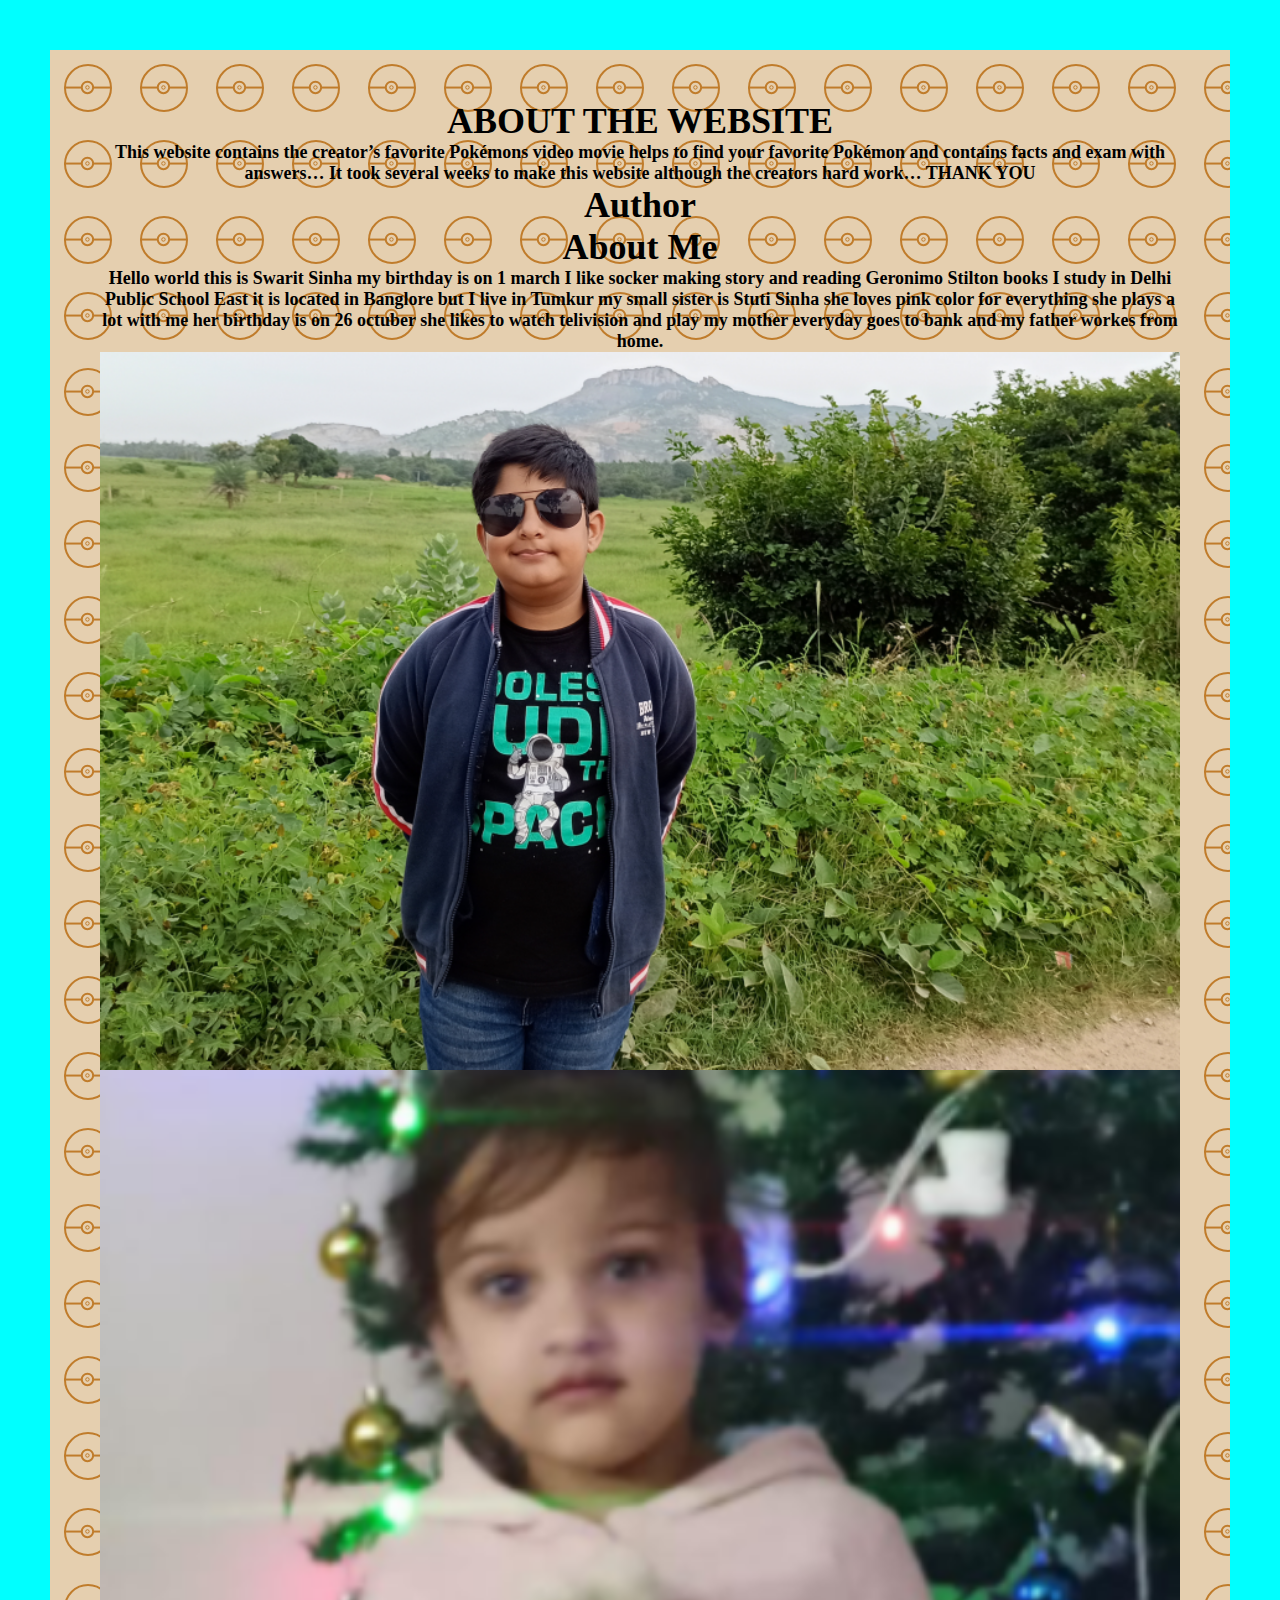
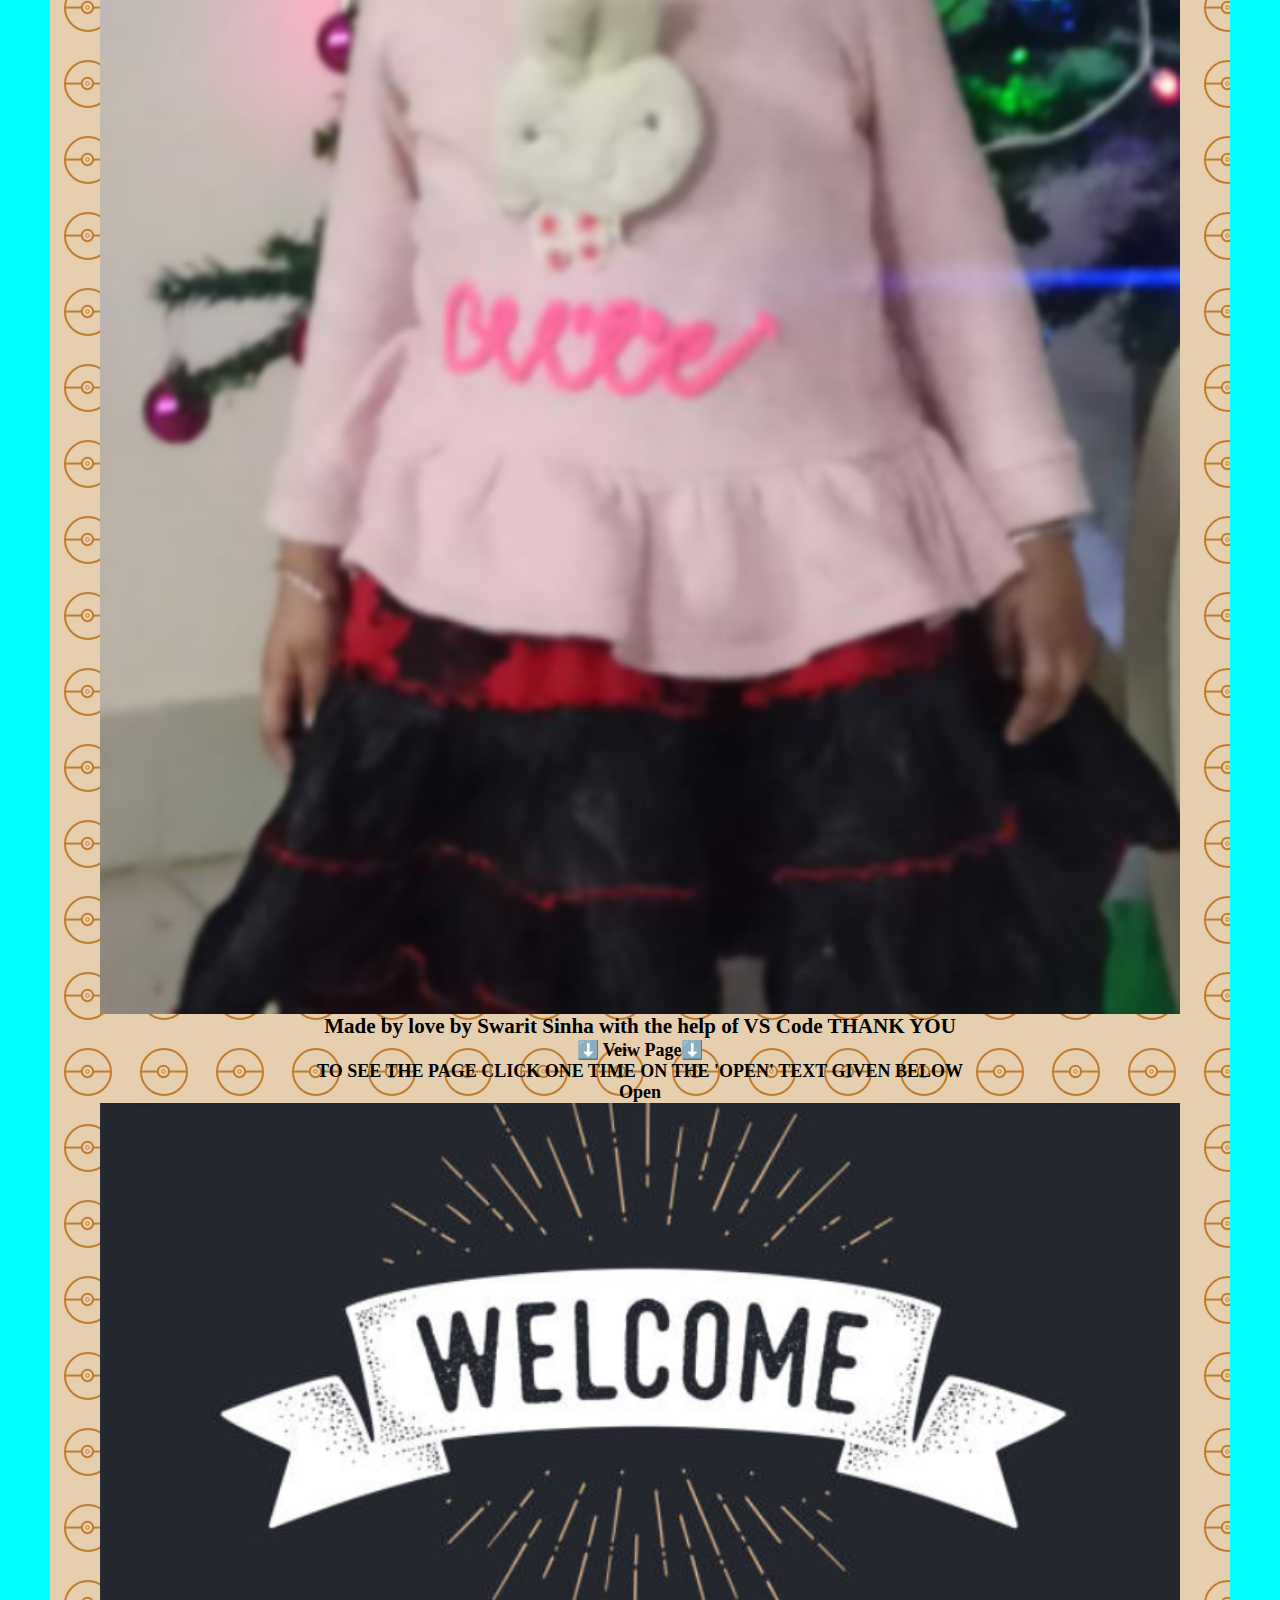
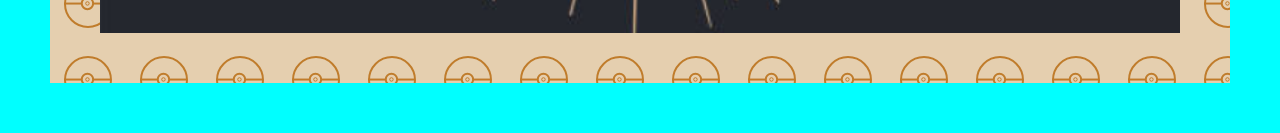
<file: index.html>
<!DOCTYPE html>
<html lang="eng">
<head>
    <meta charset="UTF-8">
    <meta http-equiv="X-UA-Compatible" content="IE=edge">
    <meta name="viewport" content="width=device-width, initial-scale=1.0">
    <title>ABOUT THE WEBSITE</title>
    <link rel="shortcut icon" href="https://assets.pokemon.com/static2/_ui/img/favicon.ico" />
</head>
<body>
    <h1>
        ABOUT THE WEBSITE
    </h1>
    <p>
        This website contains the creator’s favorite Pokémons video movie helps to find your favorite Pokémon and contains facts and exam with answers…
It took several weeks to make this website although the creators hard work…
 THANK YOU

 <h1>
     Author
 </h1>
 <!DOCTYPE html>
<html lang="en">
<head>
    <meta charset="UTF-8">
    <meta http-equiv="X-UA-Compatible" content="IE=edge">
    <meta name="viewport" content="width=device-width, initial-scale=1.0">
    <title>Document</title>
</head>
<body>
    <h1>About Me</h1>
    <p>
        Hello world this is Swarit Sinha my birthday is on 1 march I like socker making story and reading Geronimo Stilton books I study in Delhi Public School East it is located in Banglore but I live in Tumkur my small sister is Stuti Sinha she loves pink color for everything she plays a lot with me her birthday is on 26 octuber she likes to watch telivision and play my mother everyday goes to bank and my father workes from home.
    
    </p>
        
        <link rel="stylesheet" href = "style.css">
<img src="./Screenshot 2021-10-08 095539.png">
<img src="./Screenshot 2021-10-08 095445.png">

<h3>Made by love by Swarit Sinha with the help of VS Code THANK YOU</h3>

      </video>
  </video>
  <link rel="stylesheet" href="style.css">
</body>
</html>



    </p>
    ⬇️ Veiw Page⬇️
        <p>
            TO SEE THE PAGE CLICK ONE TIME ON THE 'OPEN' TEXT GIVEN BELOW
        </p>
        
    <div class="button" id="start">Open</div>

    <script src="first.js"></script>
   
    
    
    
    <link rel="stylesheet" href="style.css">

    

    <img src="welcome.png">
    
</body>
</html>
</file>
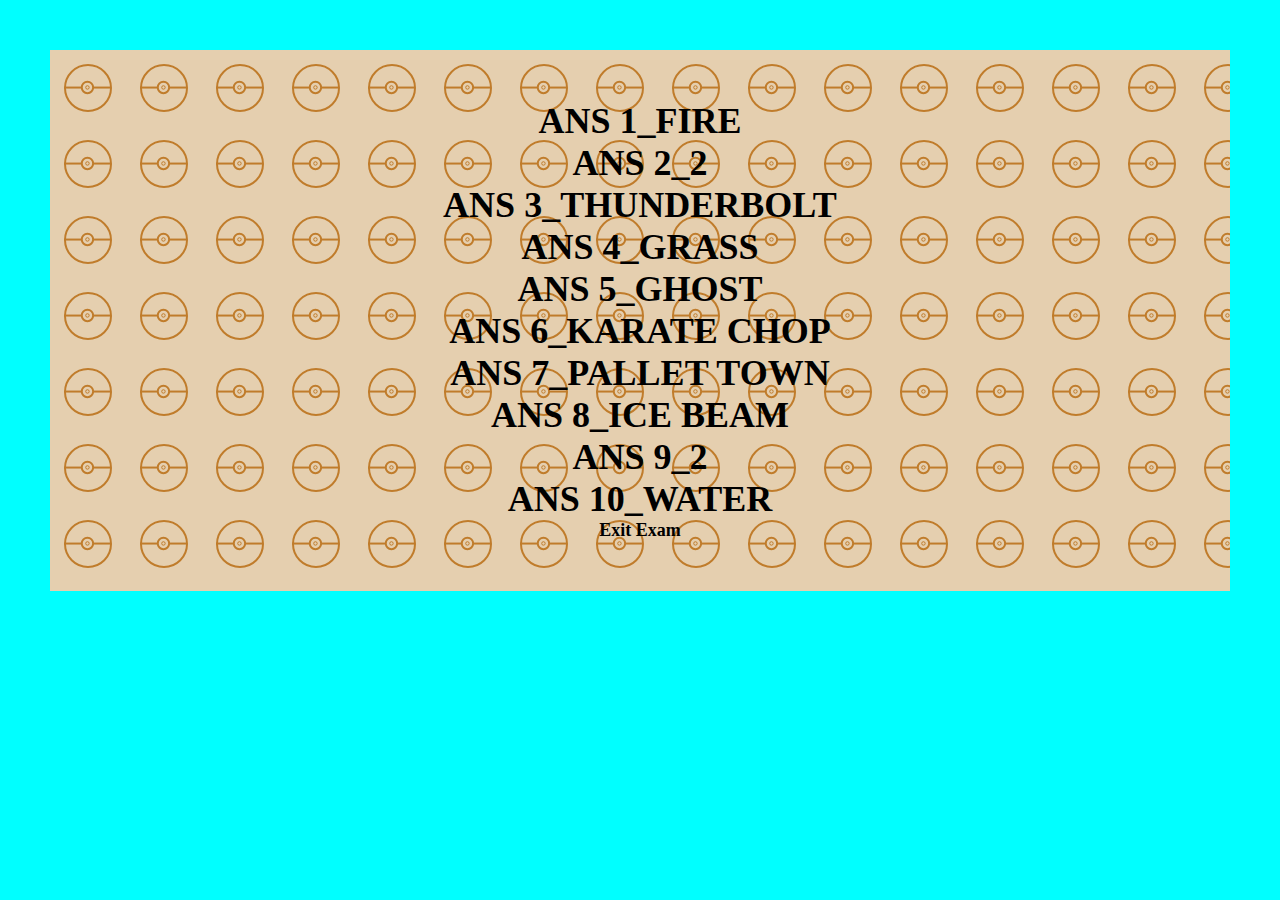
<file: ans.html>
<!DOCTYPE html>
<html lang="en">
<head>
    <meta charset="UTF-8">
    <meta http-equiv="X-UA-Compatible" content="IE=edge">
    <meta name="viewport" content="width=device-width, initial-scale=1.0">
    <title>Ans</title>
    <link rel="shortcut icon" href="https://assets.pokemon.com/static2/_ui/img/favicon.ico" />
</head>
<body>
    <h1>
        ANS 1_FIRE
    </h1>

    <h1>
        ANS 2_2
    </h1>

   <h1>
    ANS 3_THUNDERBOLT
    </h1>

    <h1>
        ANS 4_GRASS
    </h1>

    <h1>
        ANS 5_GHOST
    </h1>

    <h1>
        ANS 6_KARATE CHOP
    </h1>

    <h1>
        ANS 7_PALLET TOWN
    </h1>

   <h1>
    ANS 8_ICE BEAM
    </h1>

   <h1>
    ANS 9_2
    </h1>

    <h1>
        ANS 10_WATER
    </h1>
    <link rel="stylesheet" href="style.css">

    <div class="button" id="start">Exit Exam</div>
    <script src="back.js"></script>  
</body>
</html>
</file>
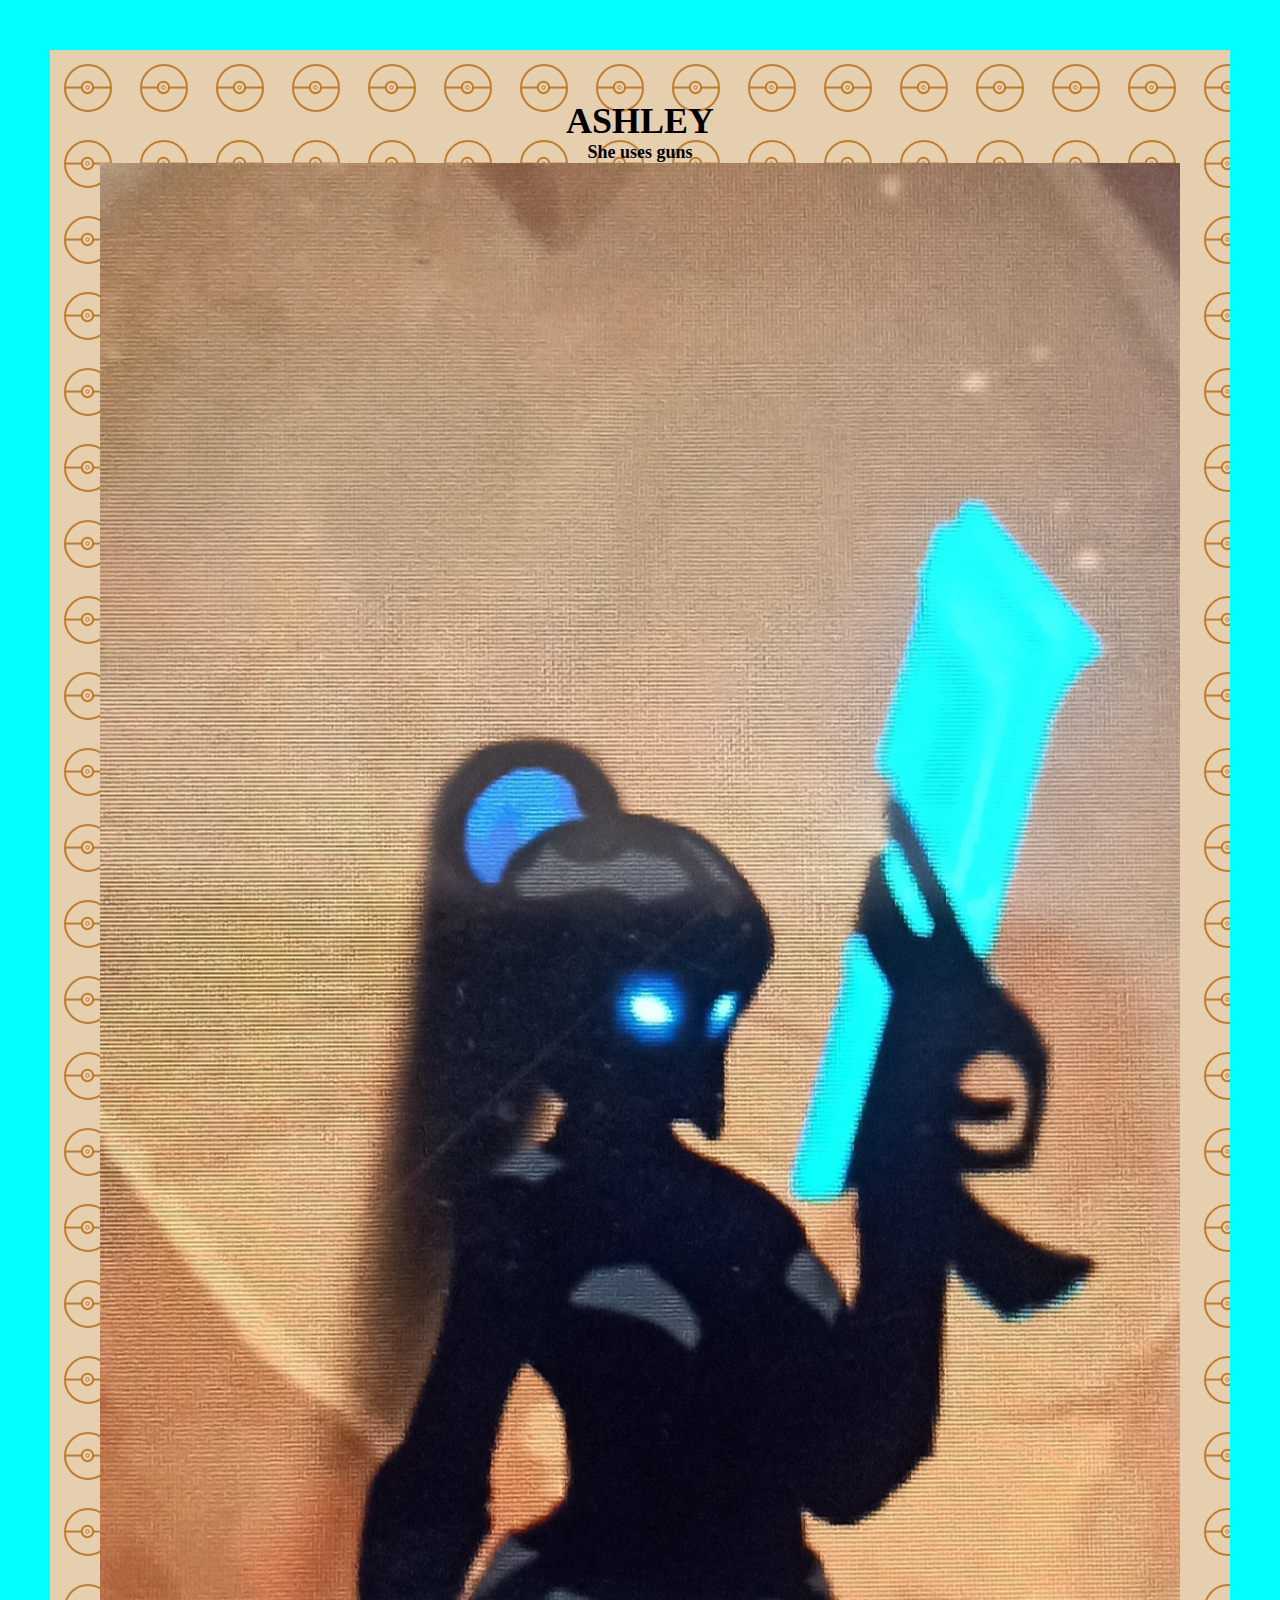
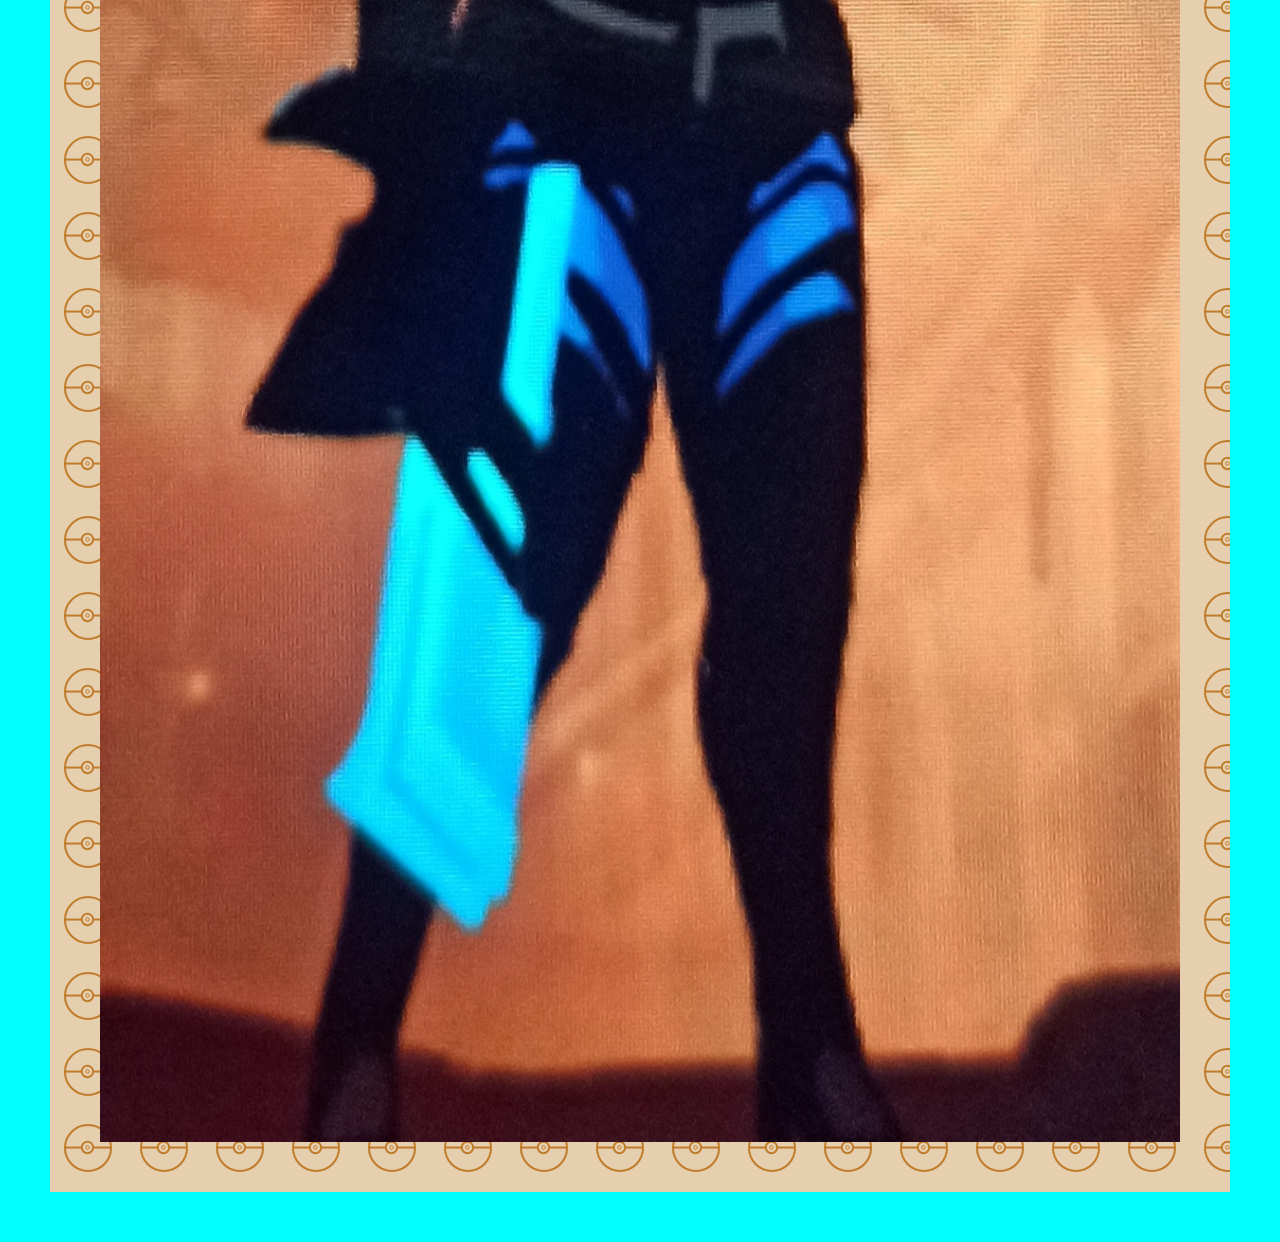
<file: ashley.html>
<!DOCTYPE html>
<html lang="en">
<head>
    <meta charset="UTF-8">
    <meta http-equiv="X-UA-Compatible" content="IE=edge">
    <meta name="viewport" content="width=device-width, initial-scale=1.0">
    <title>ASHLEY</title>
</head>
<body>
    <h1>
        ASHLEY
    </h1>
    <p>
        She uses guns
    </p>
    <img src="ASHLEY.jpg">
    <link rel="stylesheet" href = "style.css">
</body>
</html>
</file>
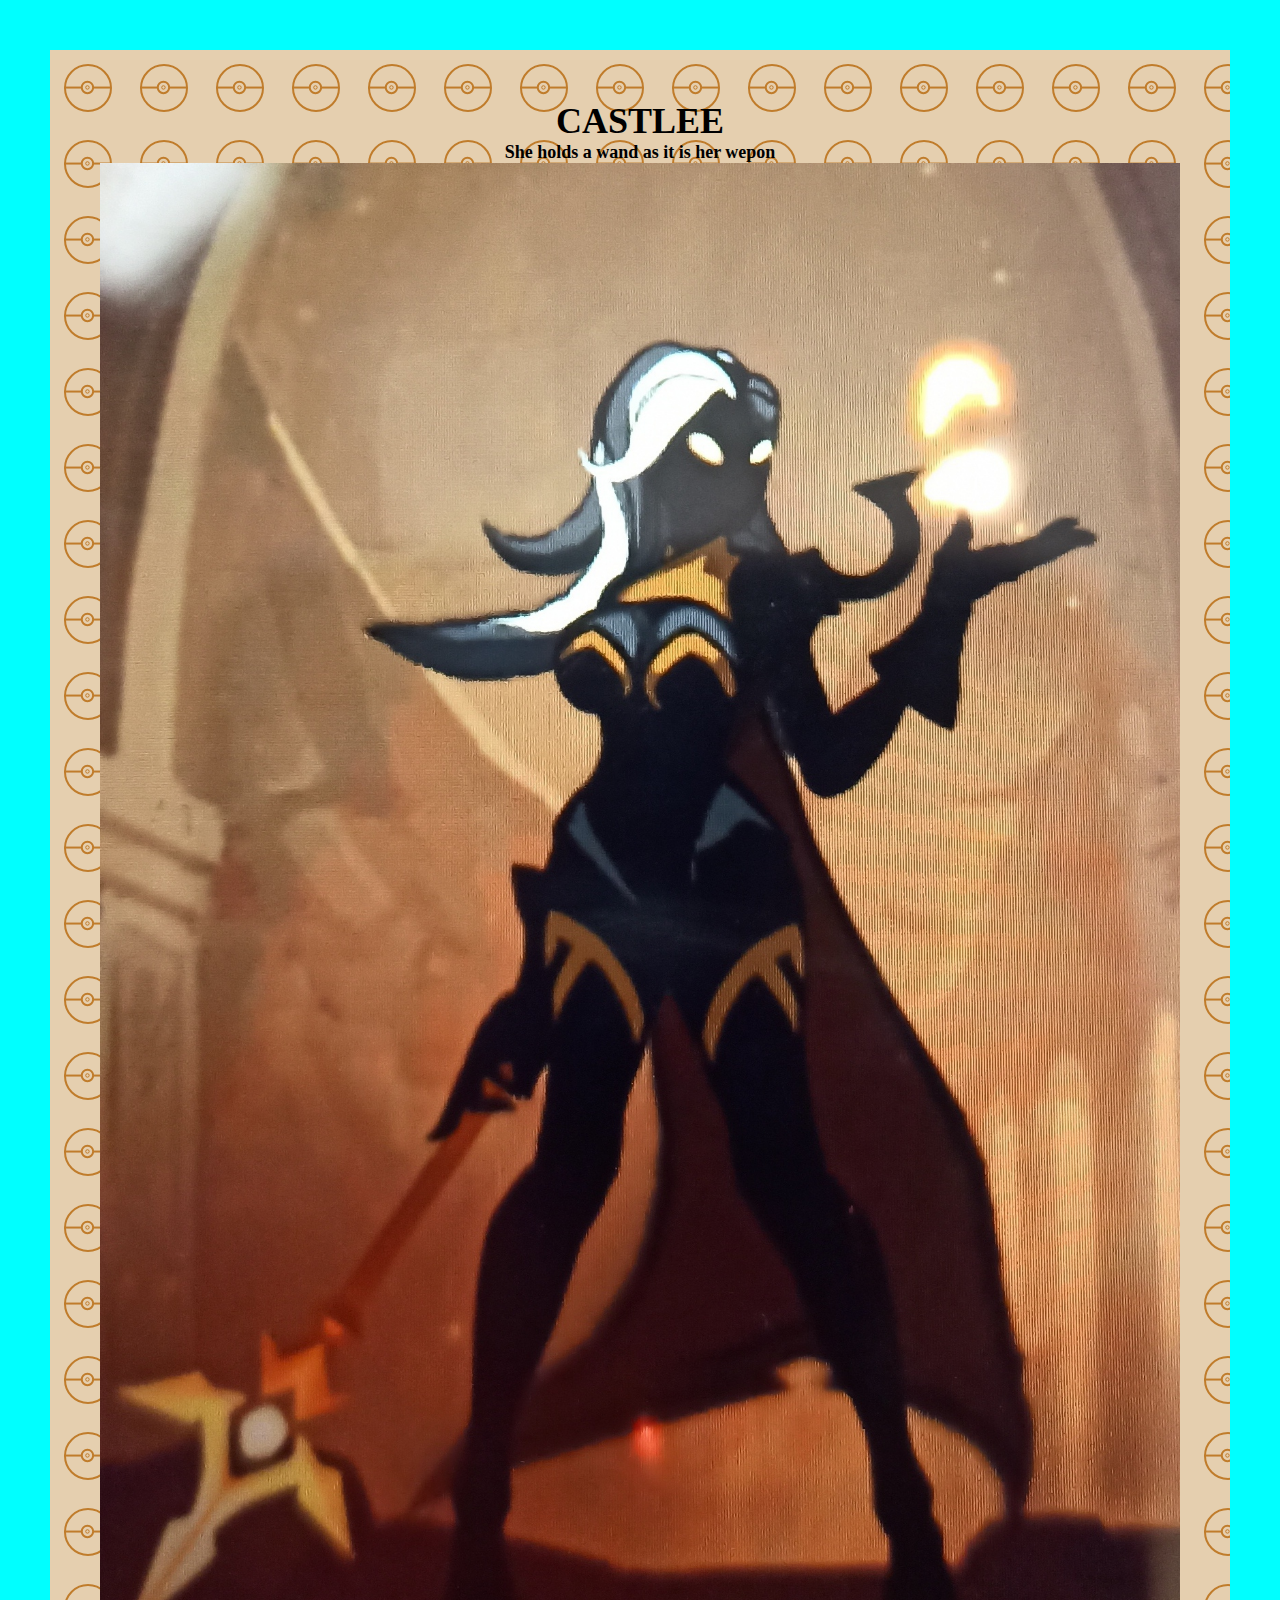
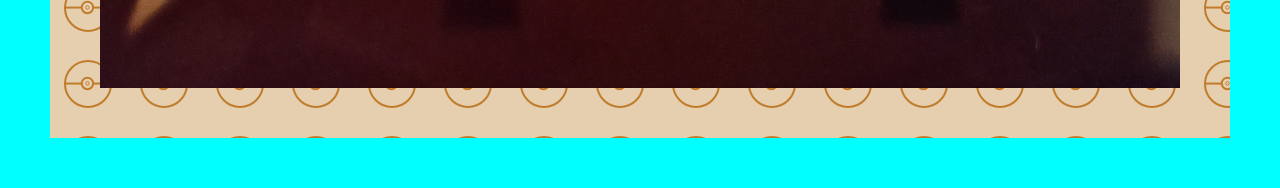
<file: castlee.html>
<!DOCTYPE html>
<html lang="en">
<head>
    <meta charset="UTF-8">
    <meta http-equiv="X-UA-Compatible" content="IE=edge">
    <meta name="viewport" content="width=device-width, initial-scale=1.0">
    <title>CASTLEE</title>
</head>
<body>
    <h1>
        CASTLEE
    </h1>
    <p>
        She holds a wand as it is her wepon
    </p>
    <img src="CASTLEE.jpg">
    <link rel="stylesheet" href = "style.css">
</body>
</html>
</file>
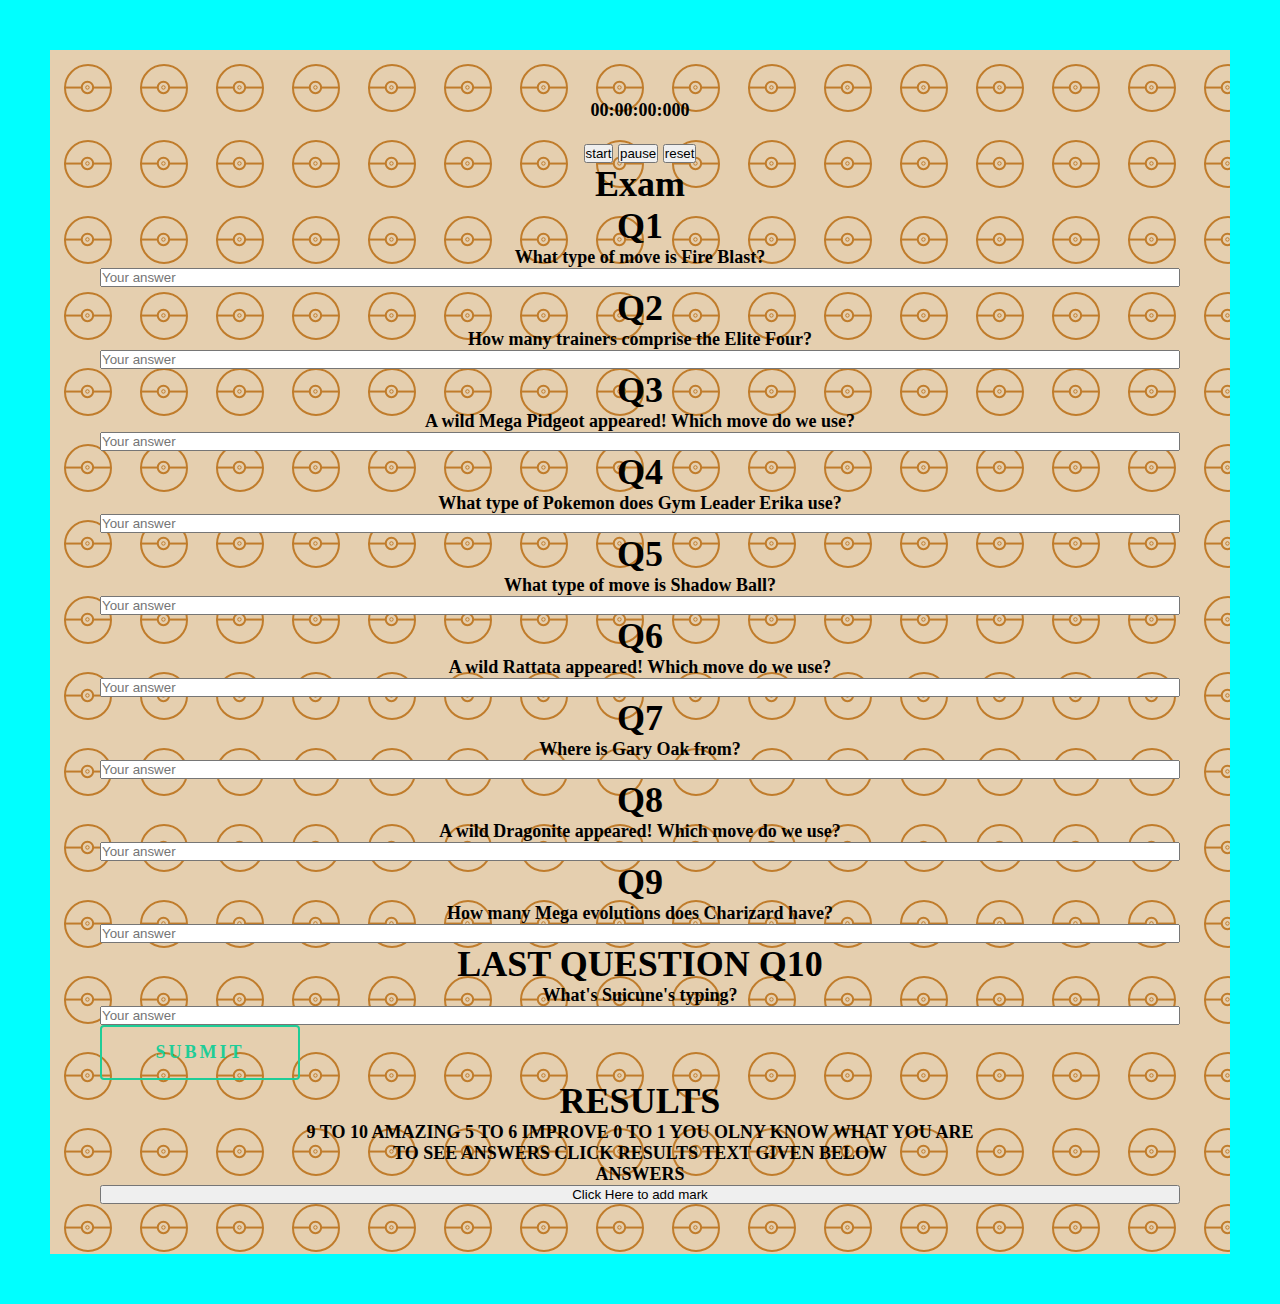
<file: exam.html>
<!DOCTYPE html>
<html lang="en">
<head>
    <meta charset="UTF-8">
    <meta http-equiv="X-UA-Compatible" content="IE=edge">
    <meta name="viewport" content="width=device-width, initial-scale=1.0">
    <title>Exam</title>
    <link rel="shortcut icon" href="https://assets.pokemon.com/static2/_ui/img/favicon.ico" />
    <form name="form_main">
        <div>
          <span id="hour">00</span>:<span id="minute">00</span>:<span id="second">00</span>:<span id="millisecond">000</span>
        </div>
      
        <br />
      
        <button type="button" name="start">start</button>
        <button type="button" name="pause">pause</button>
        <button type="button" name="reset">reset</button>
      </form>

</head>
<body>
    <h1>
        Exam
    </h1>
<h1>
    Q1
</h1>
<P>
    What type of move is Fire Blast?
</P>
<input type="text" placeholder="Your answer">
<h1>
    Q2
</h1>
<P>
    How many trainers comprise the Elite Four?
</P>
<input type="text" placeholder="Your answer">
<H1>
    Q3
</H1>
<P>
    A wild Mega Pidgeot appeared! Which move do we use?
</P>
<input type="text" placeholder="Your answer">
<h1>
    Q4
</h1>
<P>
    What type of Pokemon does Gym Leader Erika use?
</P>
<input type="text" placeholder="Your answer">
<H1>
    Q5
</H1>
    <P>
        What type of move is Shadow Ball?
    </P>
    <input type="text" placeholder="Your answer">
    <H1>
        Q6
    </H1>
    <P>
        A wild Rattata appeared! Which move do we use?
    </P>
    <input type="text" placeholder="Your answer">
    <H1>
        Q7
    </H1>
    <P>
        Where is Gary Oak from?
    </P>
    <input type="text" placeholder="Your answer">
    <H1>
        Q8
    </H1>
    <P>
        A wild Dragonite appeared! Which move do we use?
    </P>
    <input type="text" placeholder="Your answer">
    <H1>
        Q9
    </H1>
    <P>
        How many Mega evolutions does Charizard have?
    </P>
    <input type="text" placeholder="Your answer">
    <H1>
        LAST QUESTION Q10
    </H1>
    <P>
        What's Suicune's typing?
    </P>
    <input type="text" placeholder="Your answer">

    <a href="#" class='btn'>Submit</a>
    
    <H1>
        RESULTS
    </H1>
    <P>
        9 TO 10 AMAZING
        5 TO 6  IMPROVE
        0 TO 1 YOU OLNY KNOW WHAT YOU ARE
        <p> TO SEE ANSWERS CLICK RESULTS TEXT GIVEN BELOW</p>
        <div class="button" id="start">ANSWERS</div>
    </P>
    
    <p id="value"></p>
<button id="button">Click Here to add mark</button>

    <script src="ans.js"></script>
    <link rel="stylesheet" href="style.css">
</body>
</html>
</file>
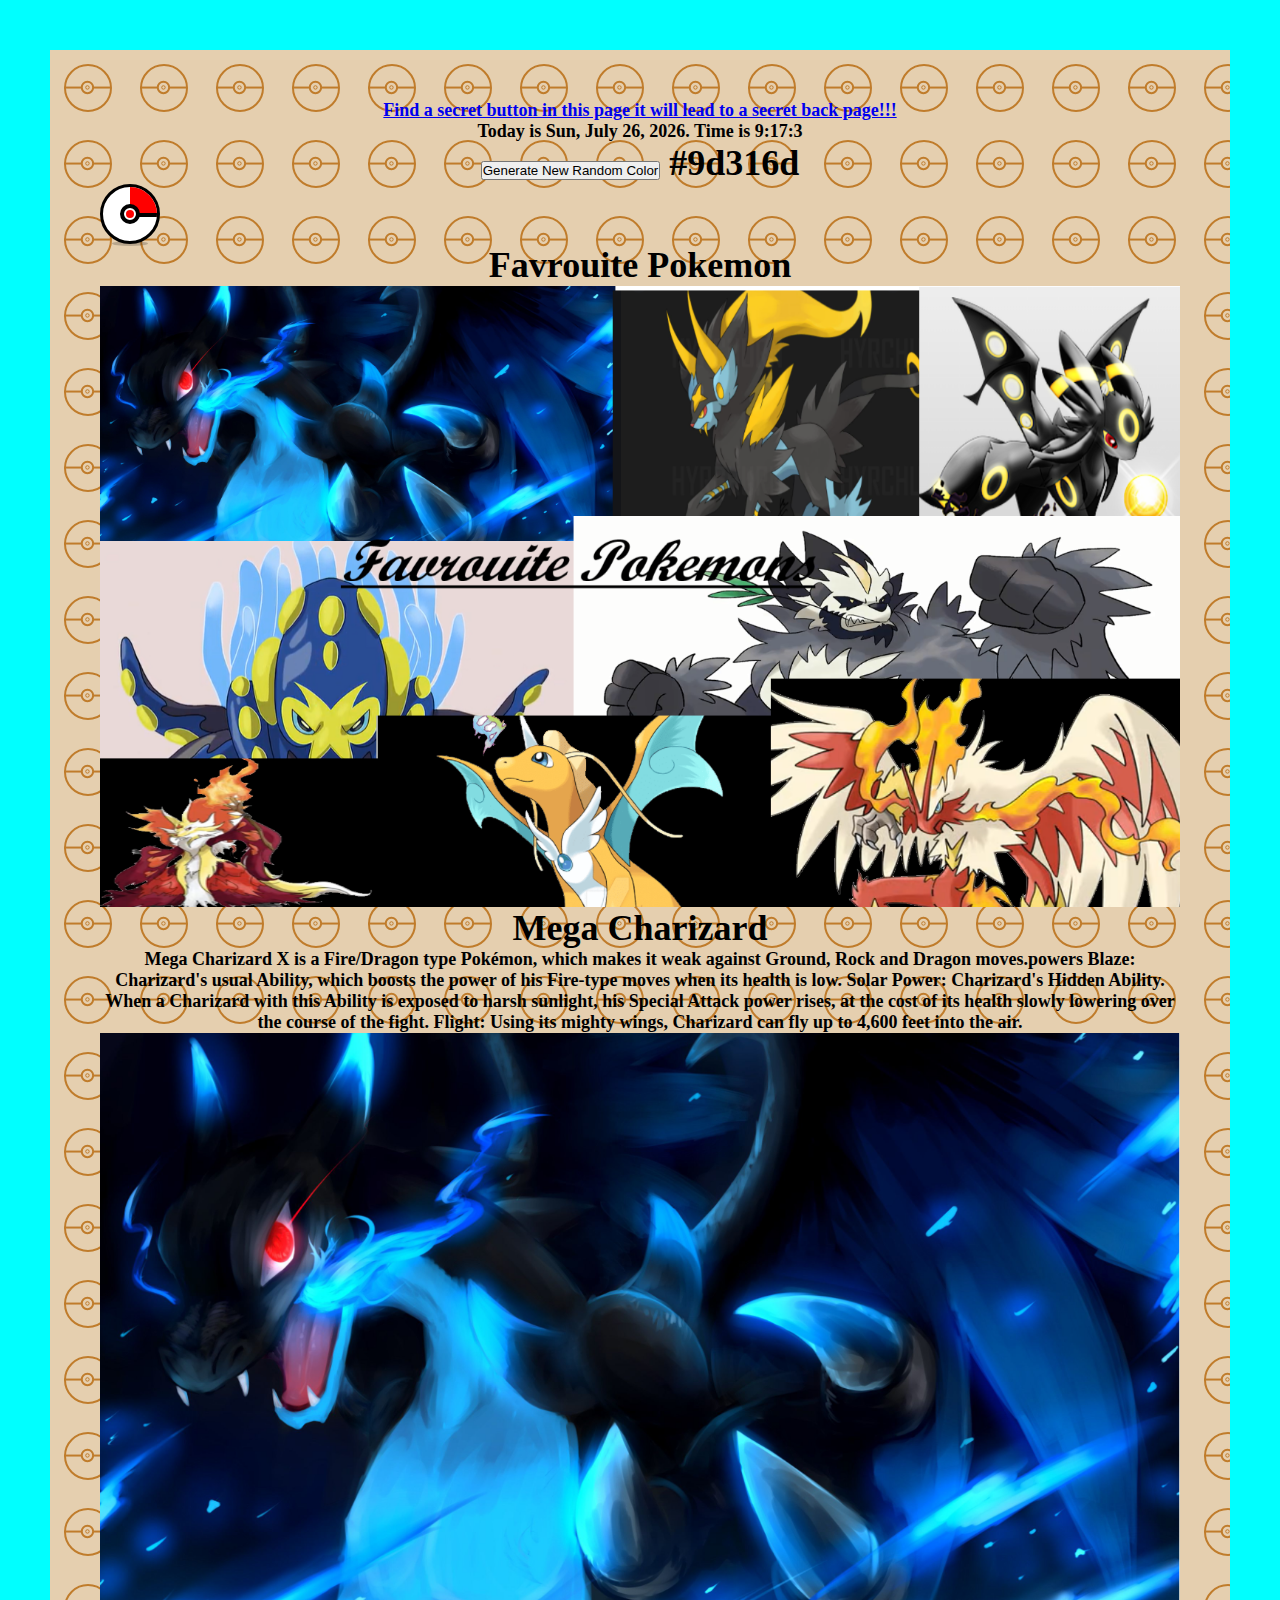
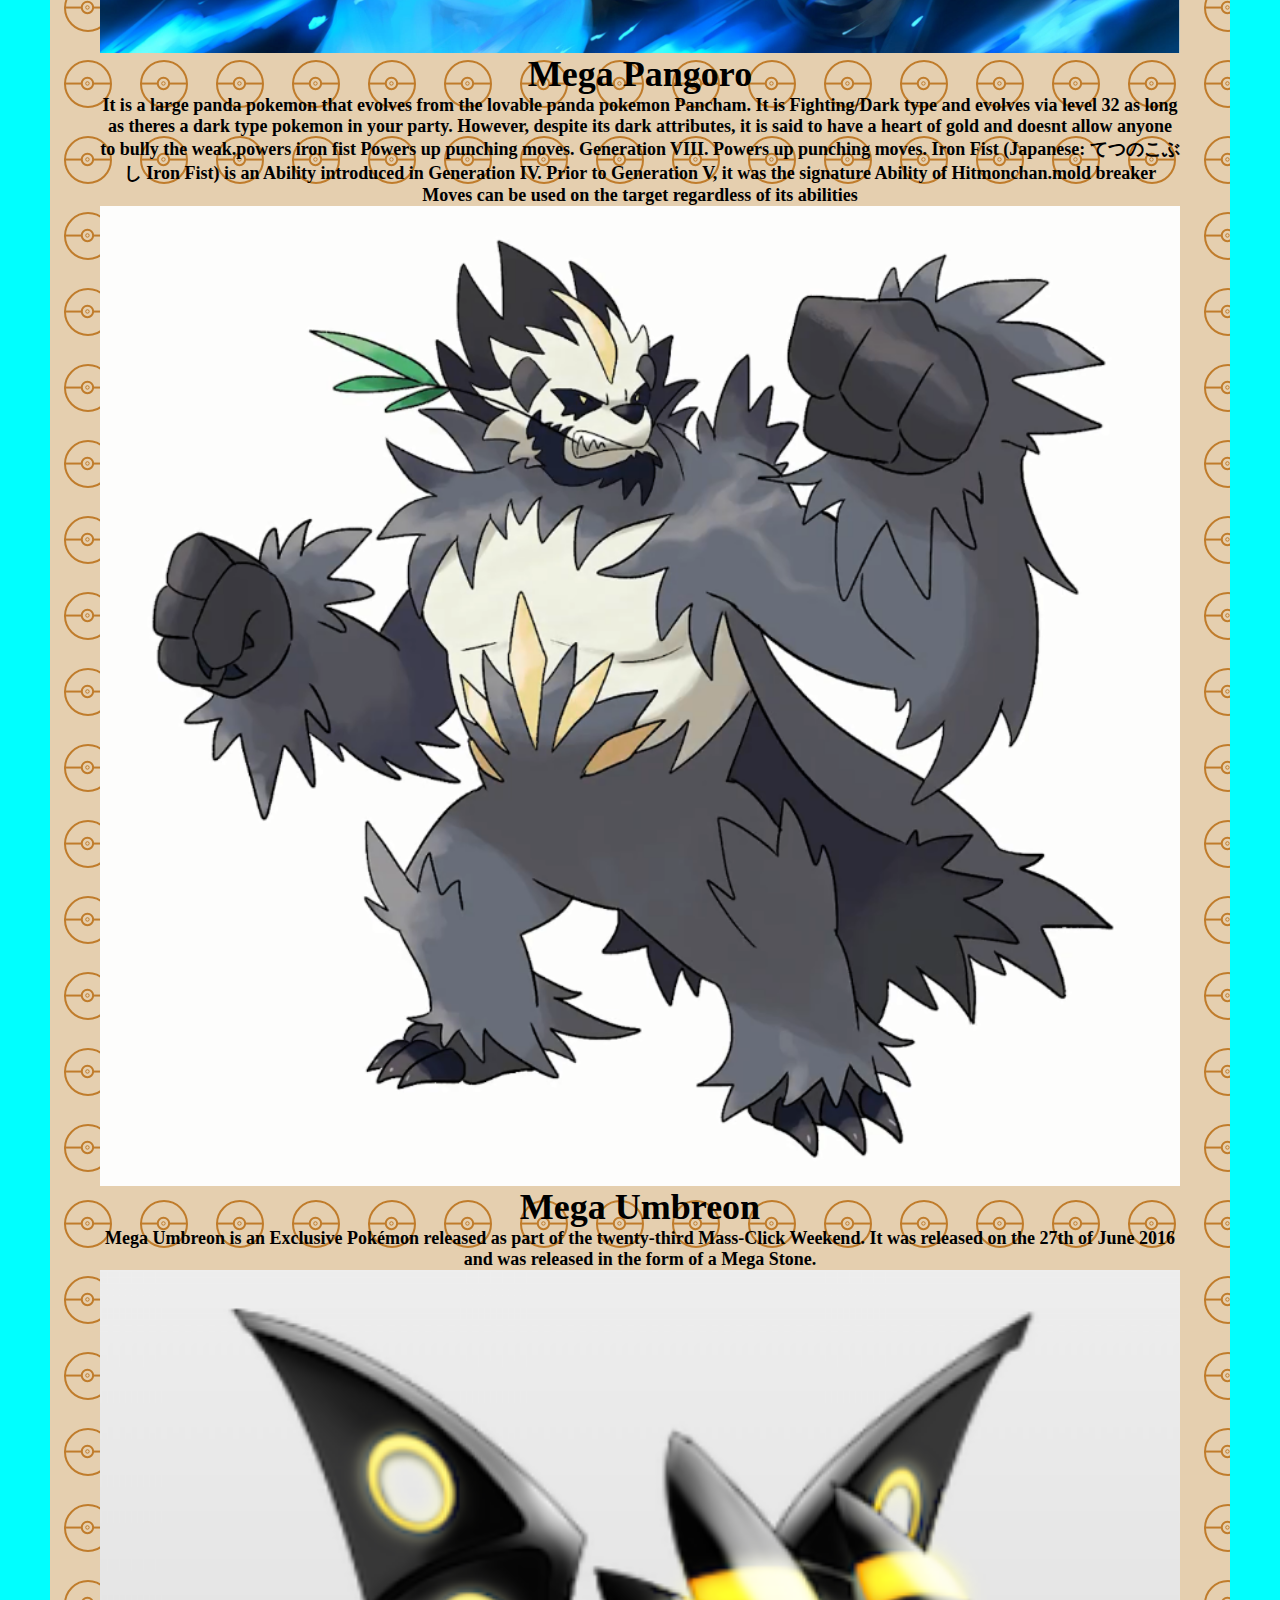
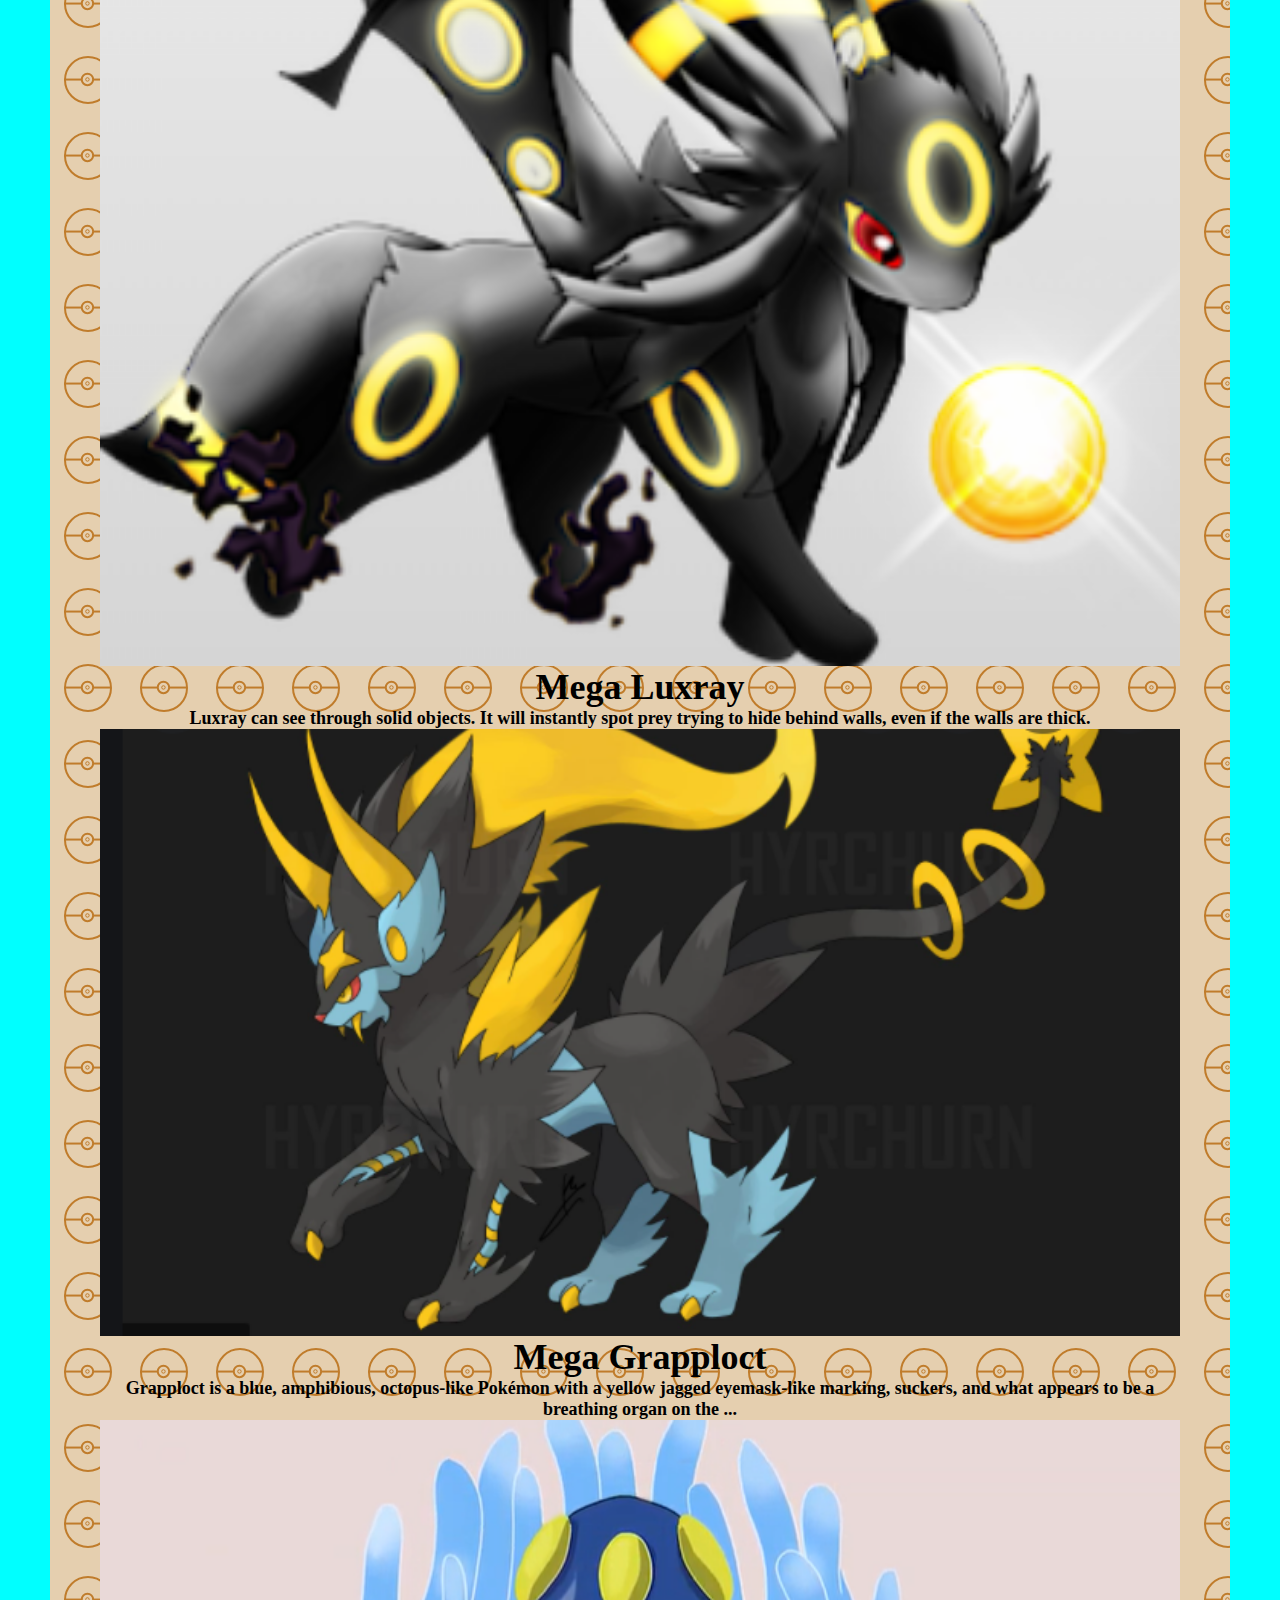
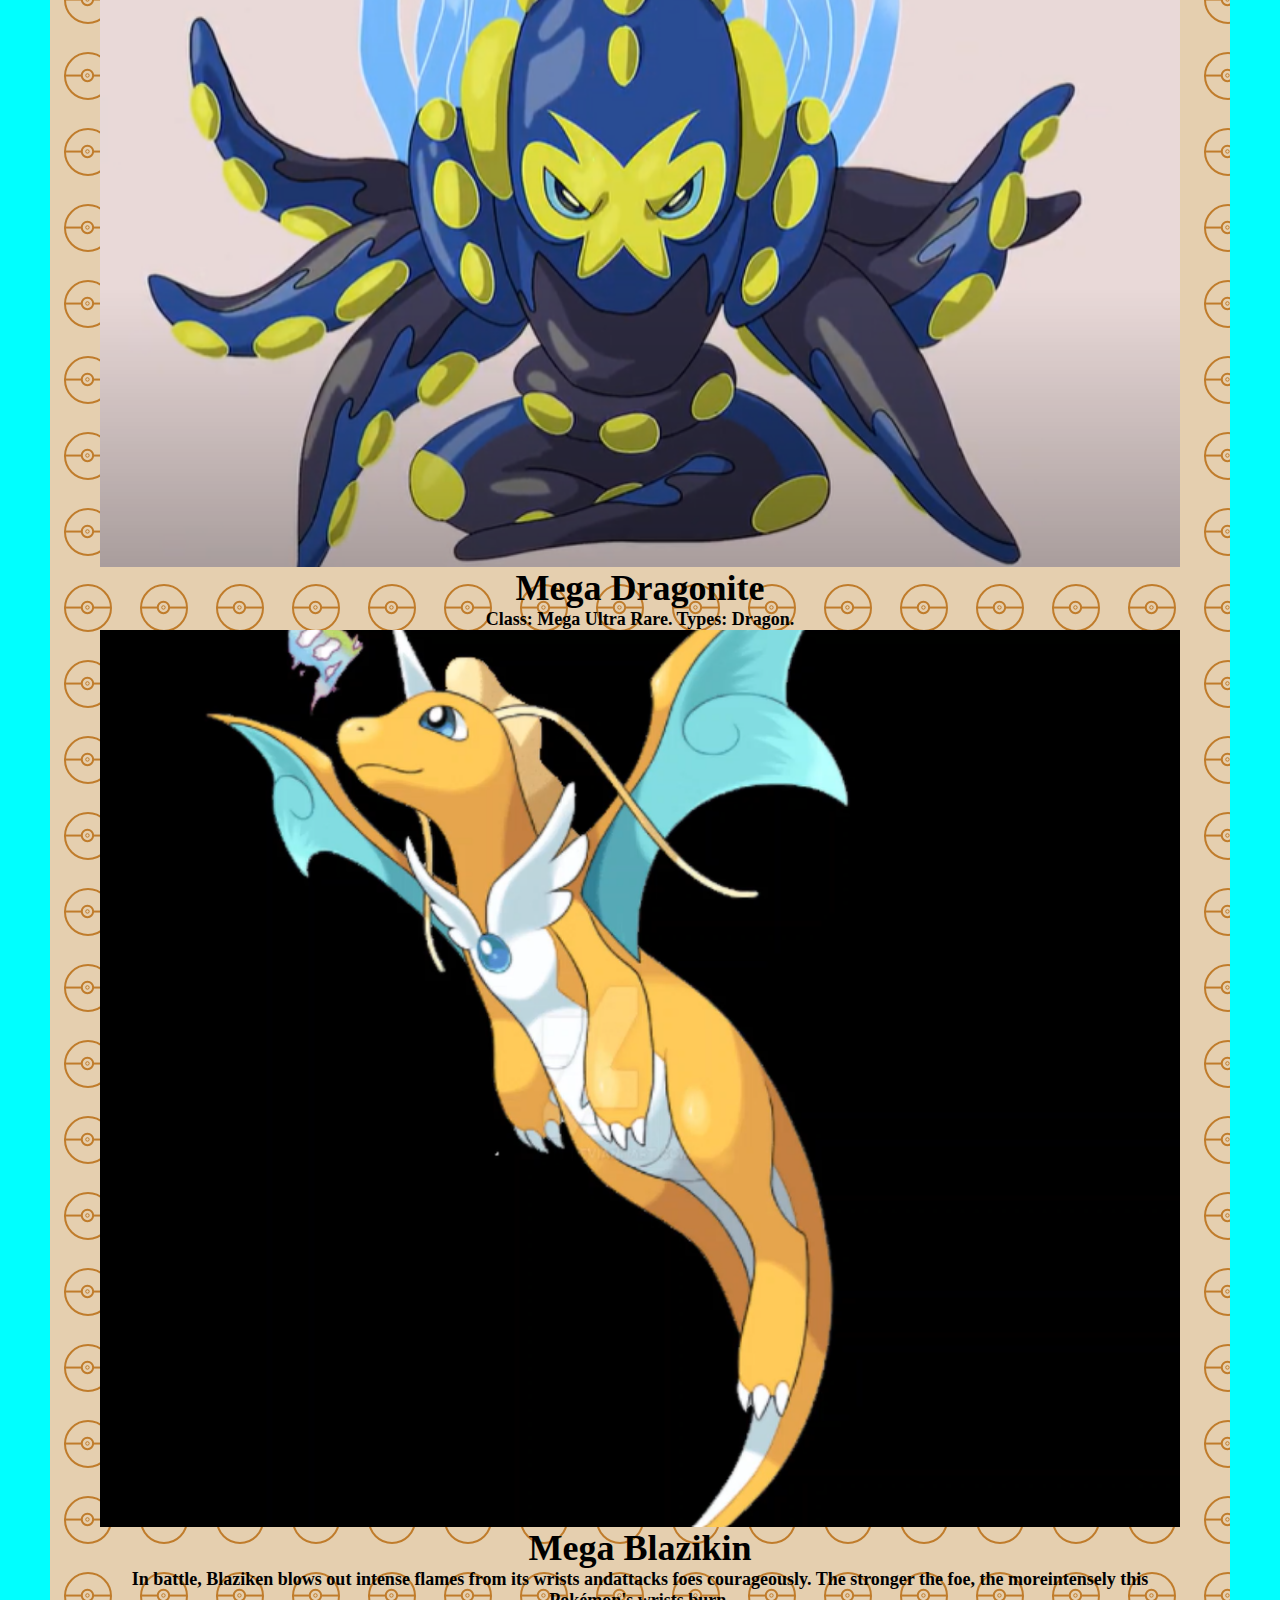
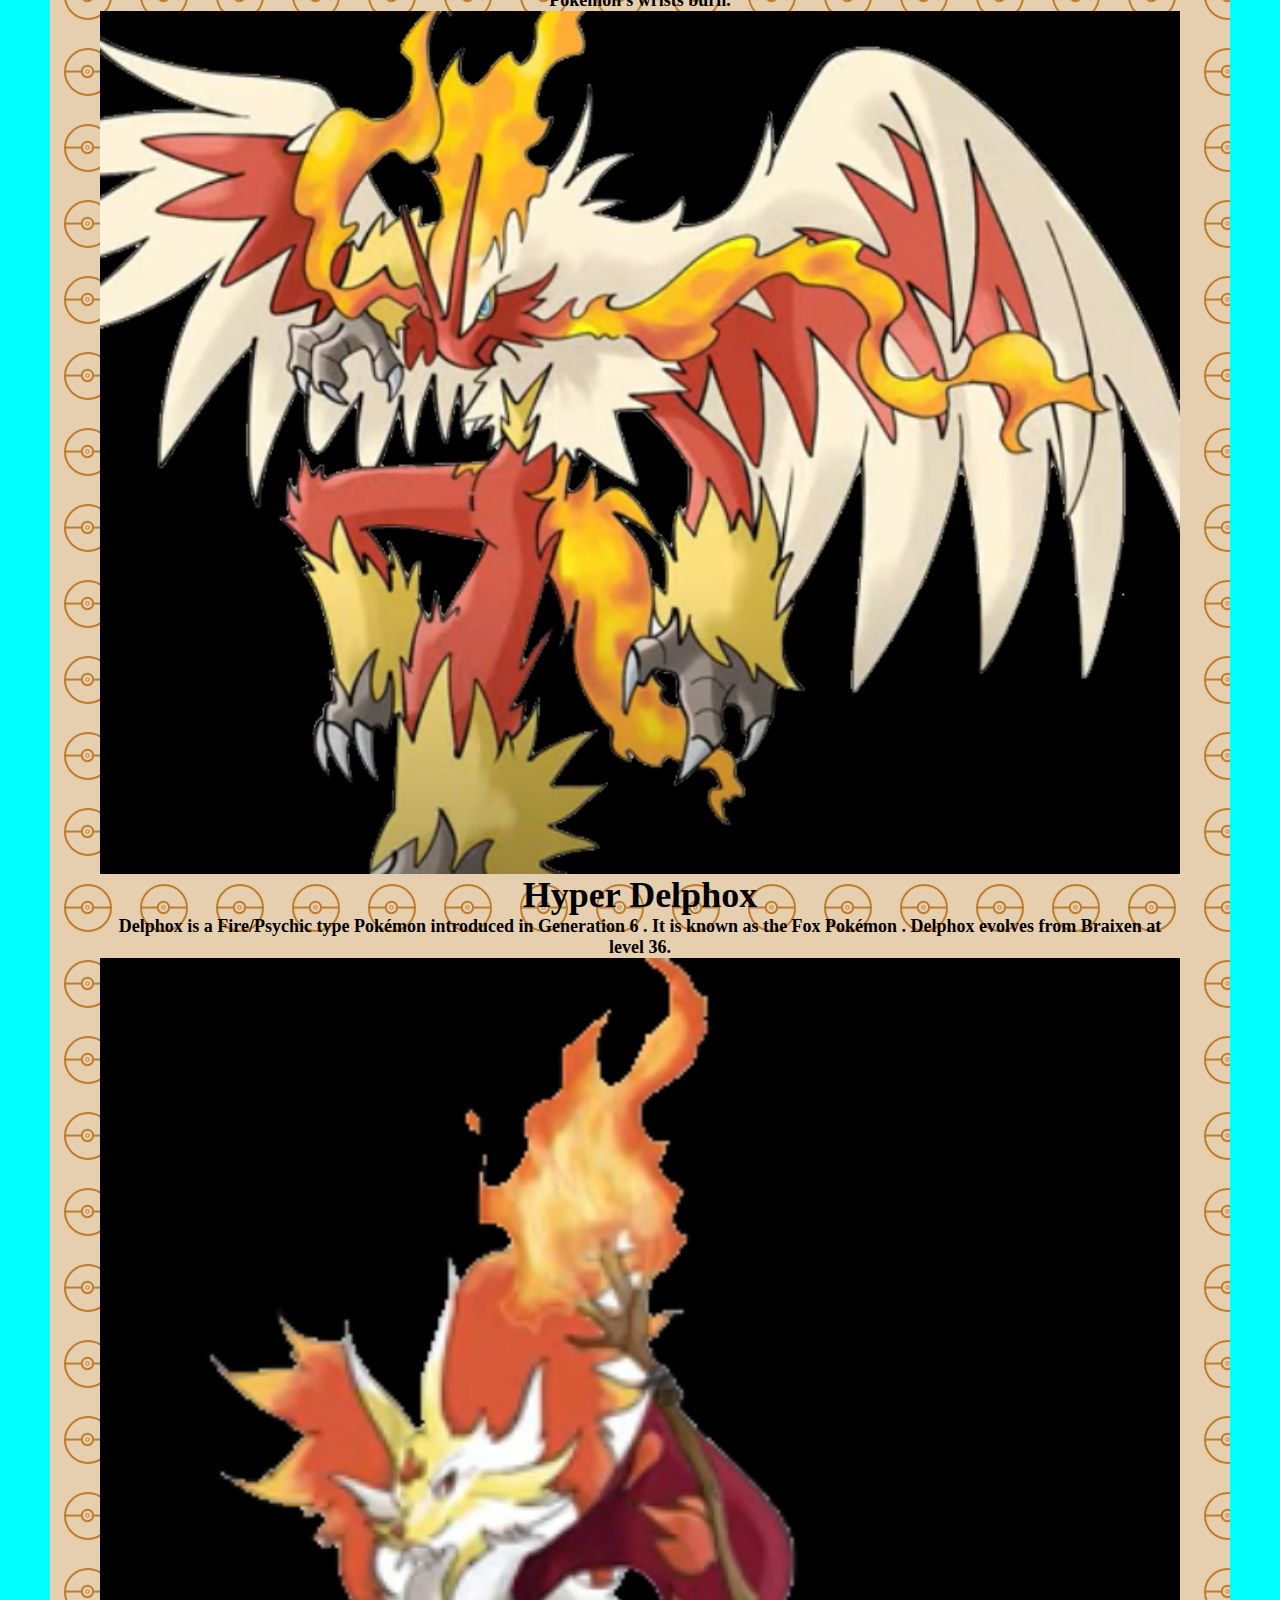
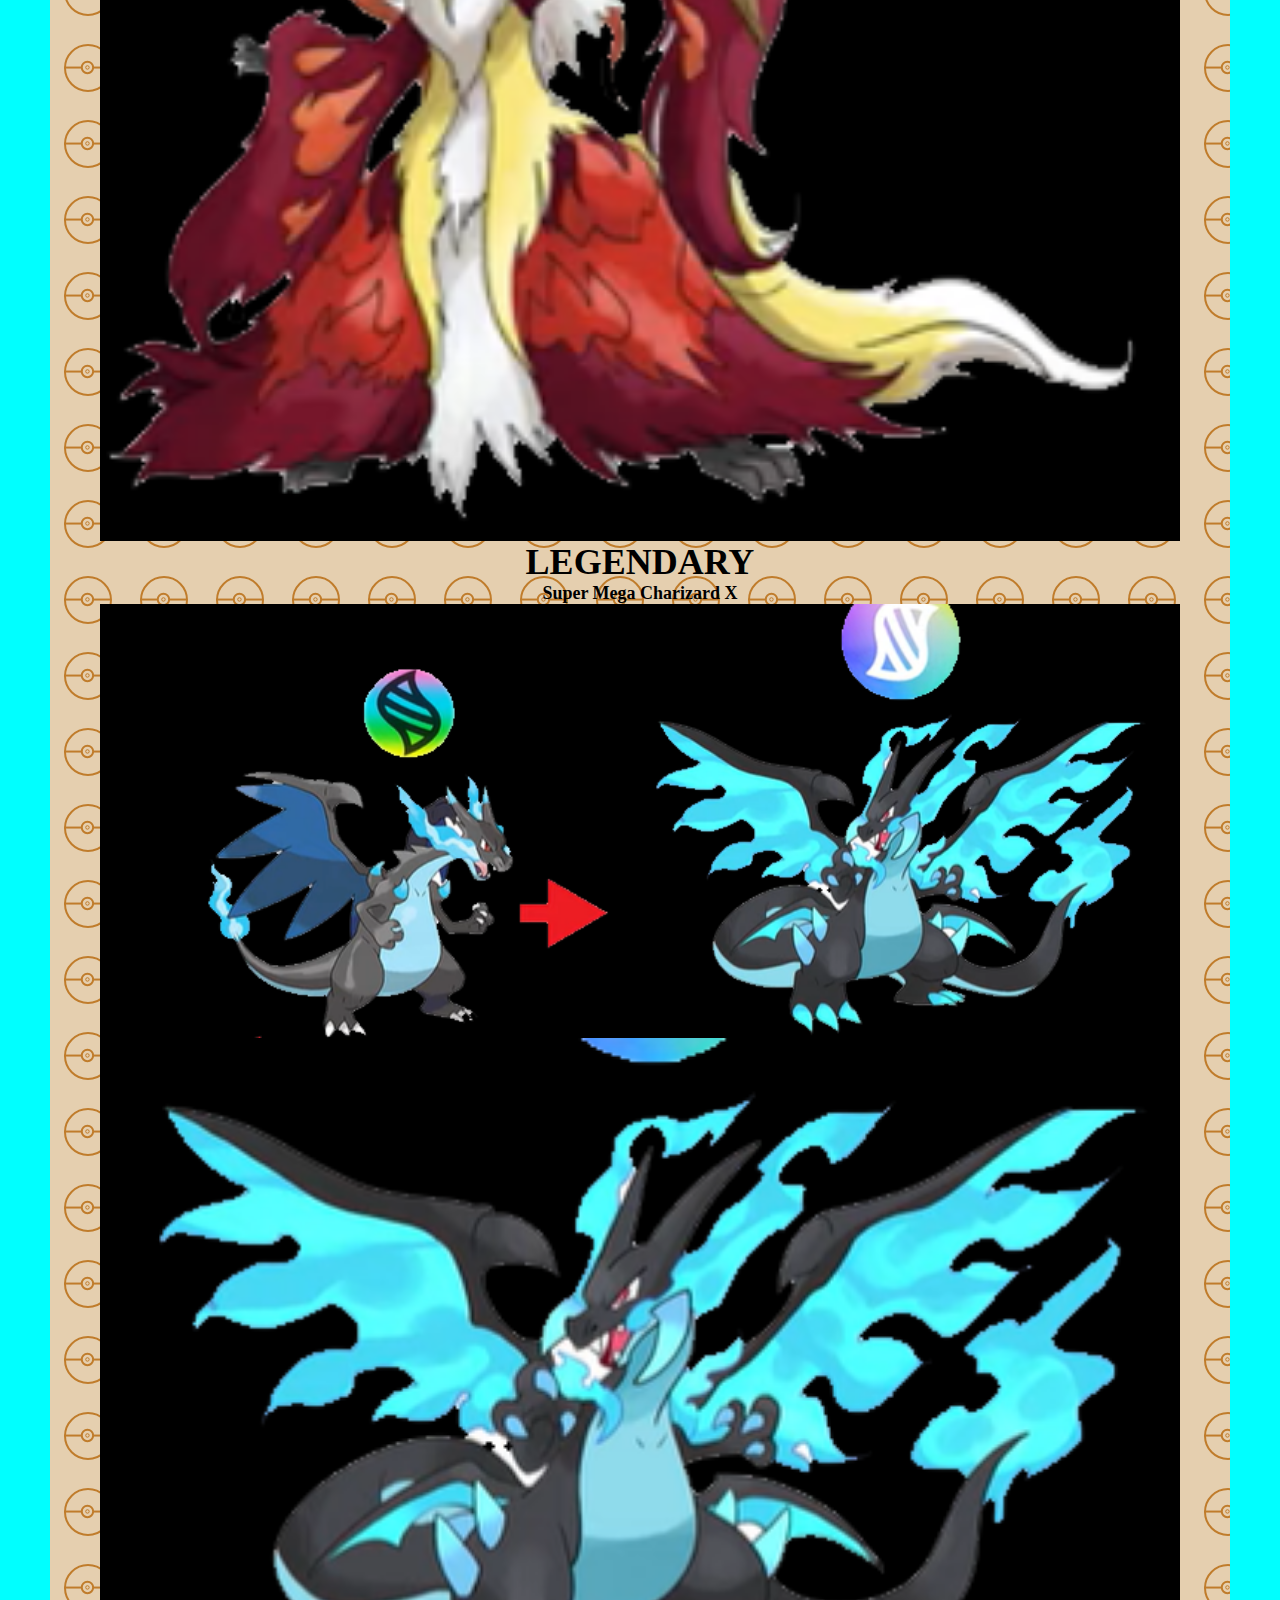
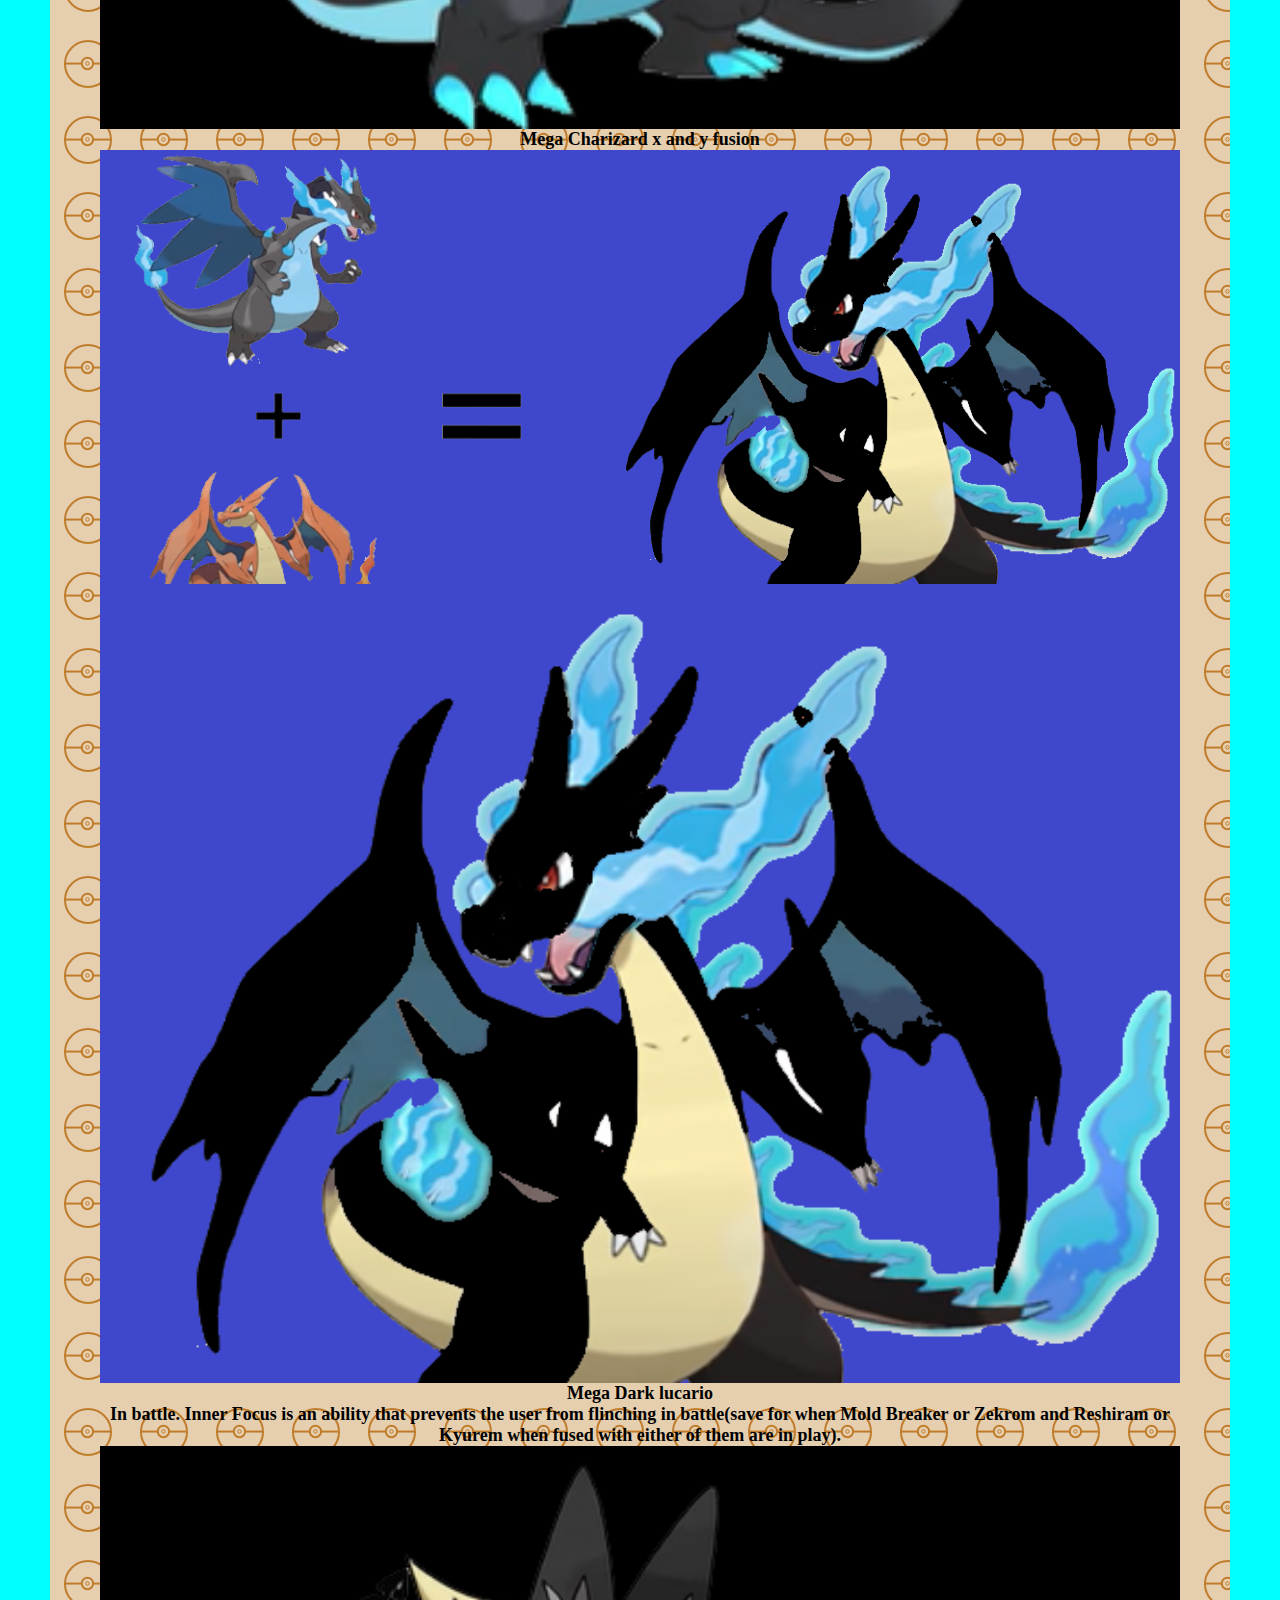
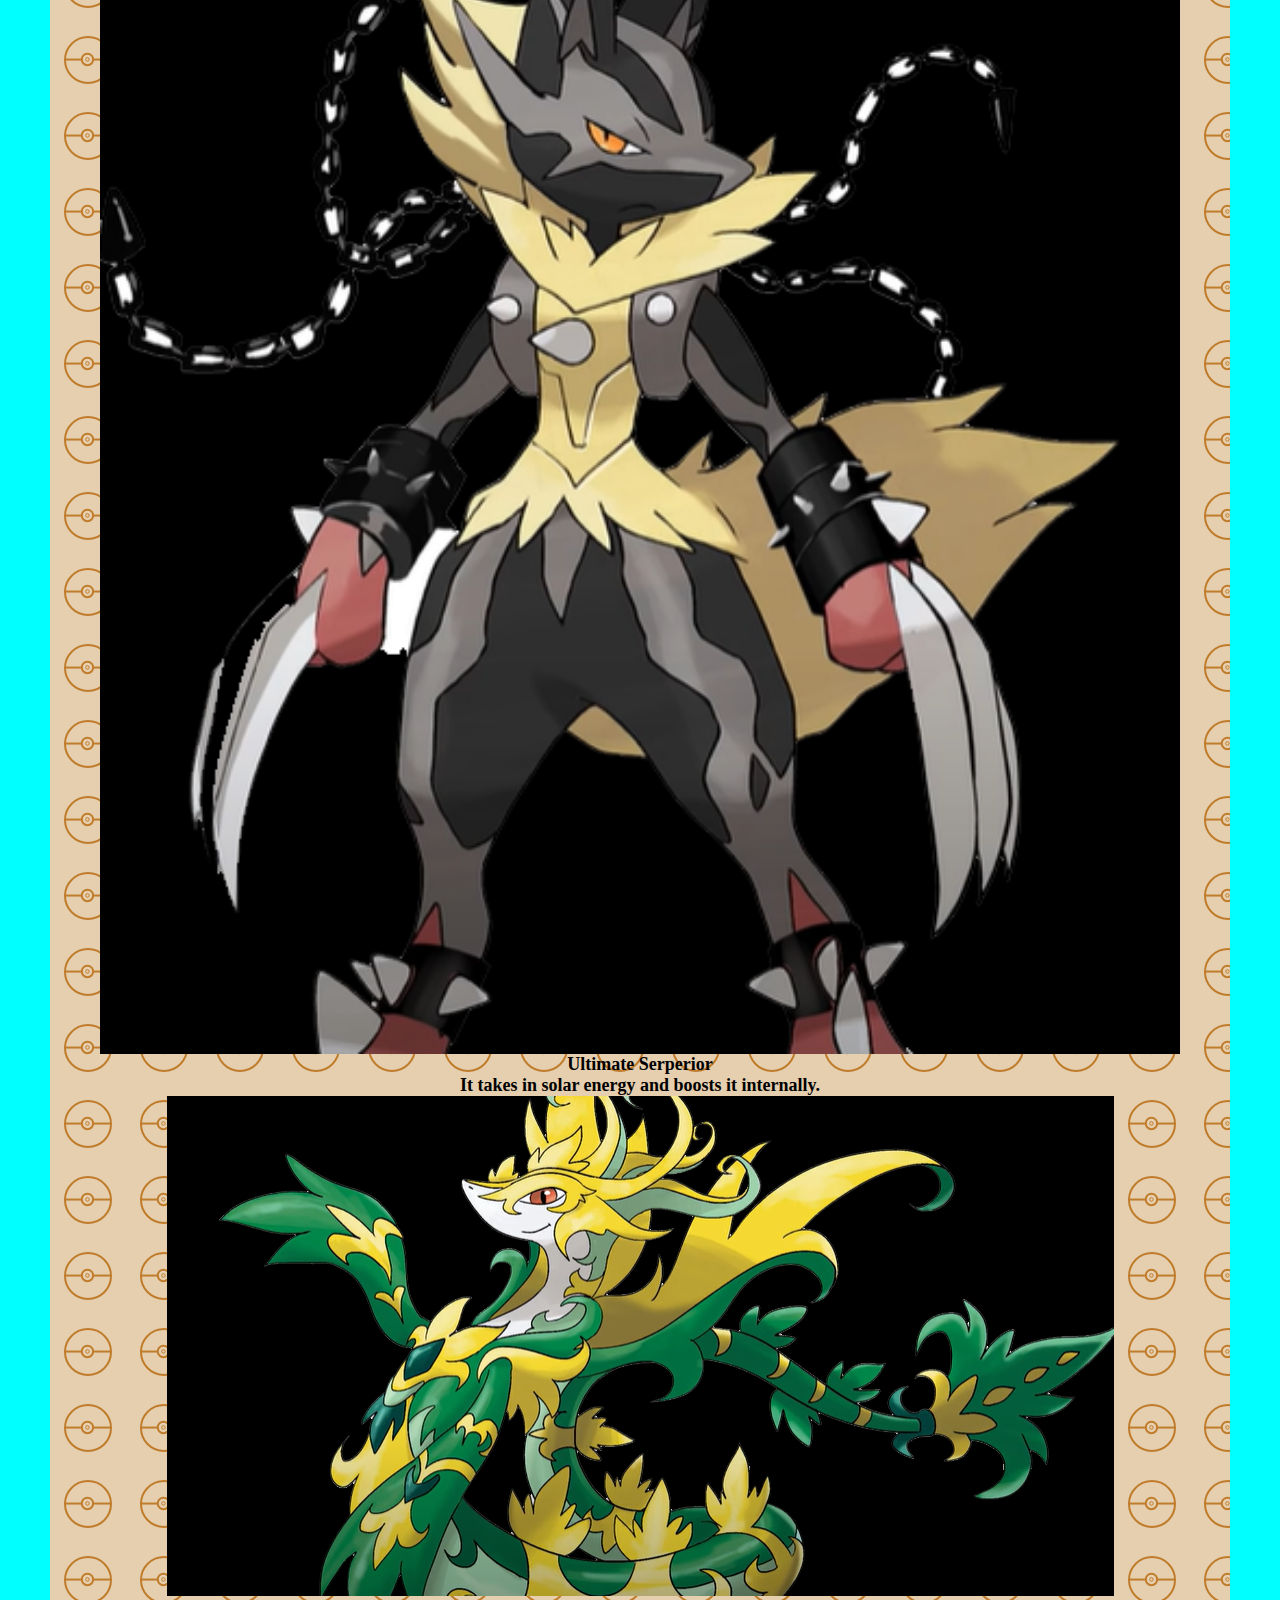
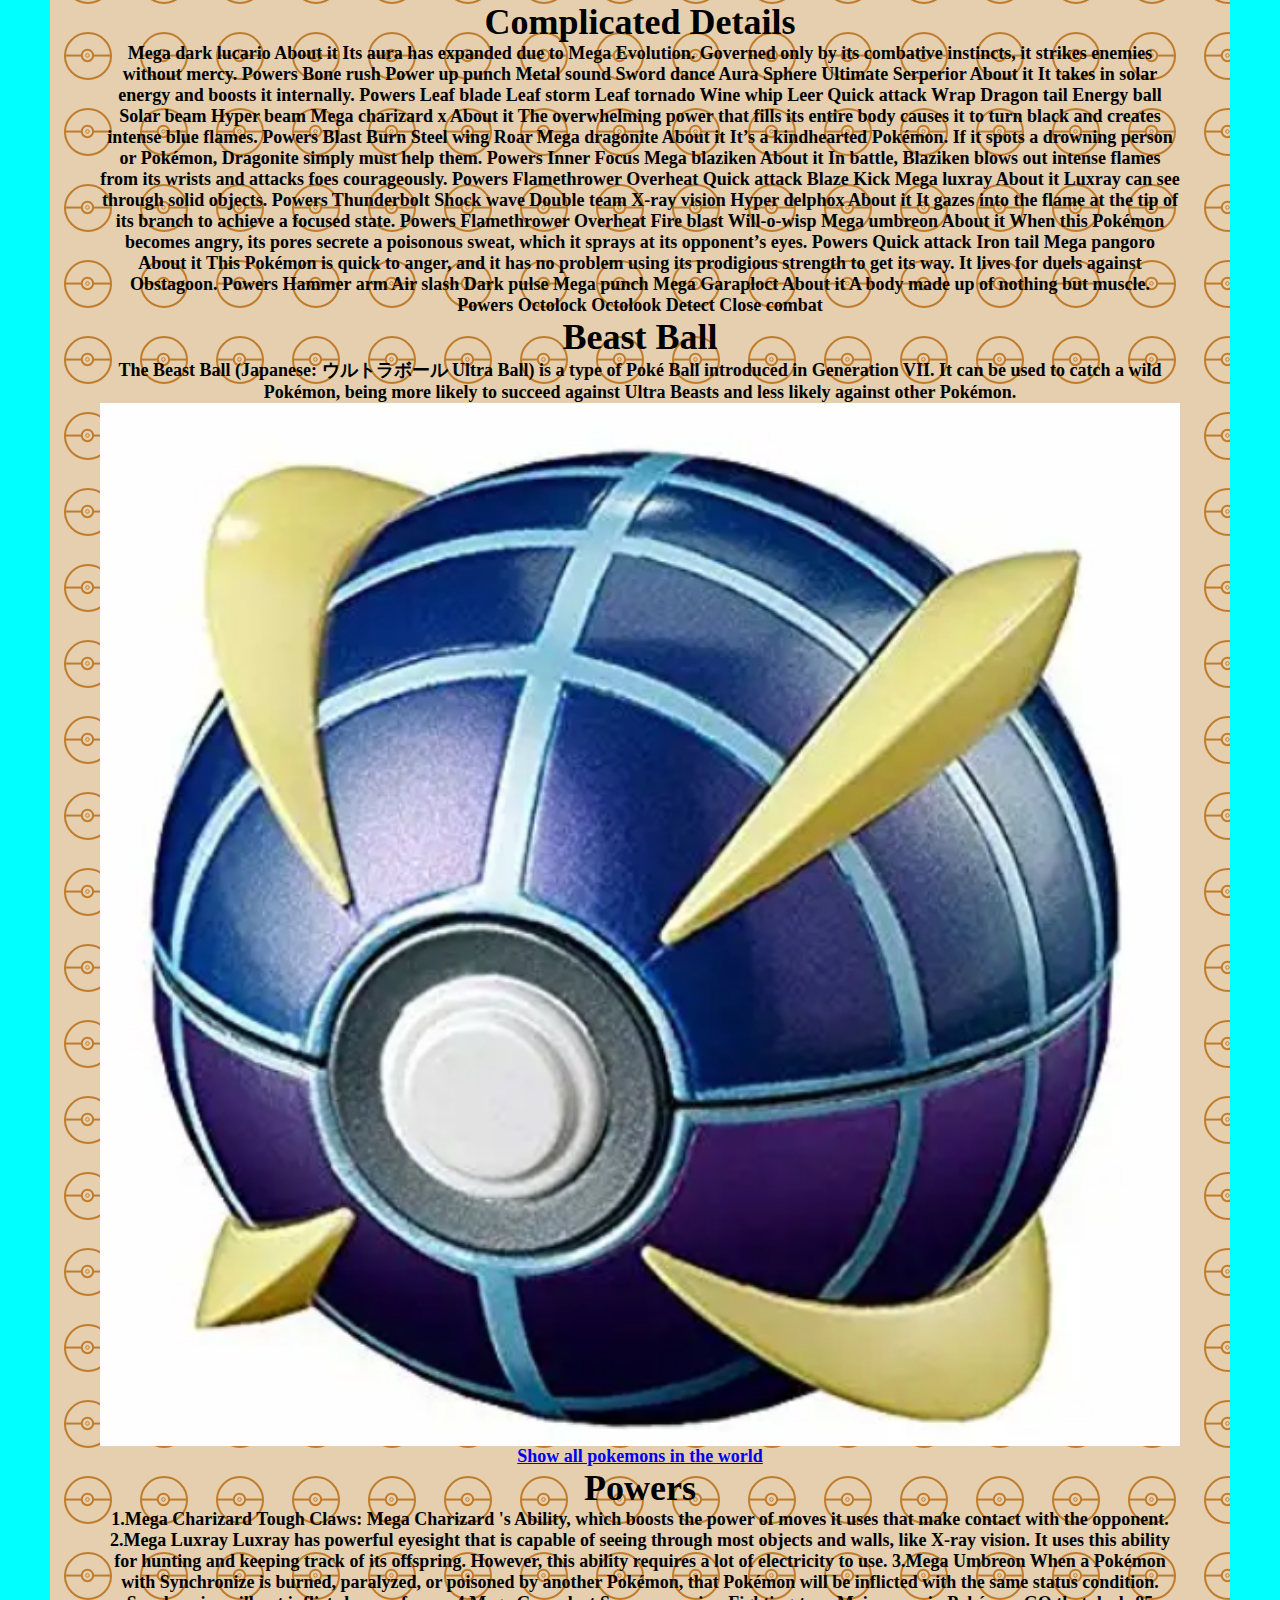
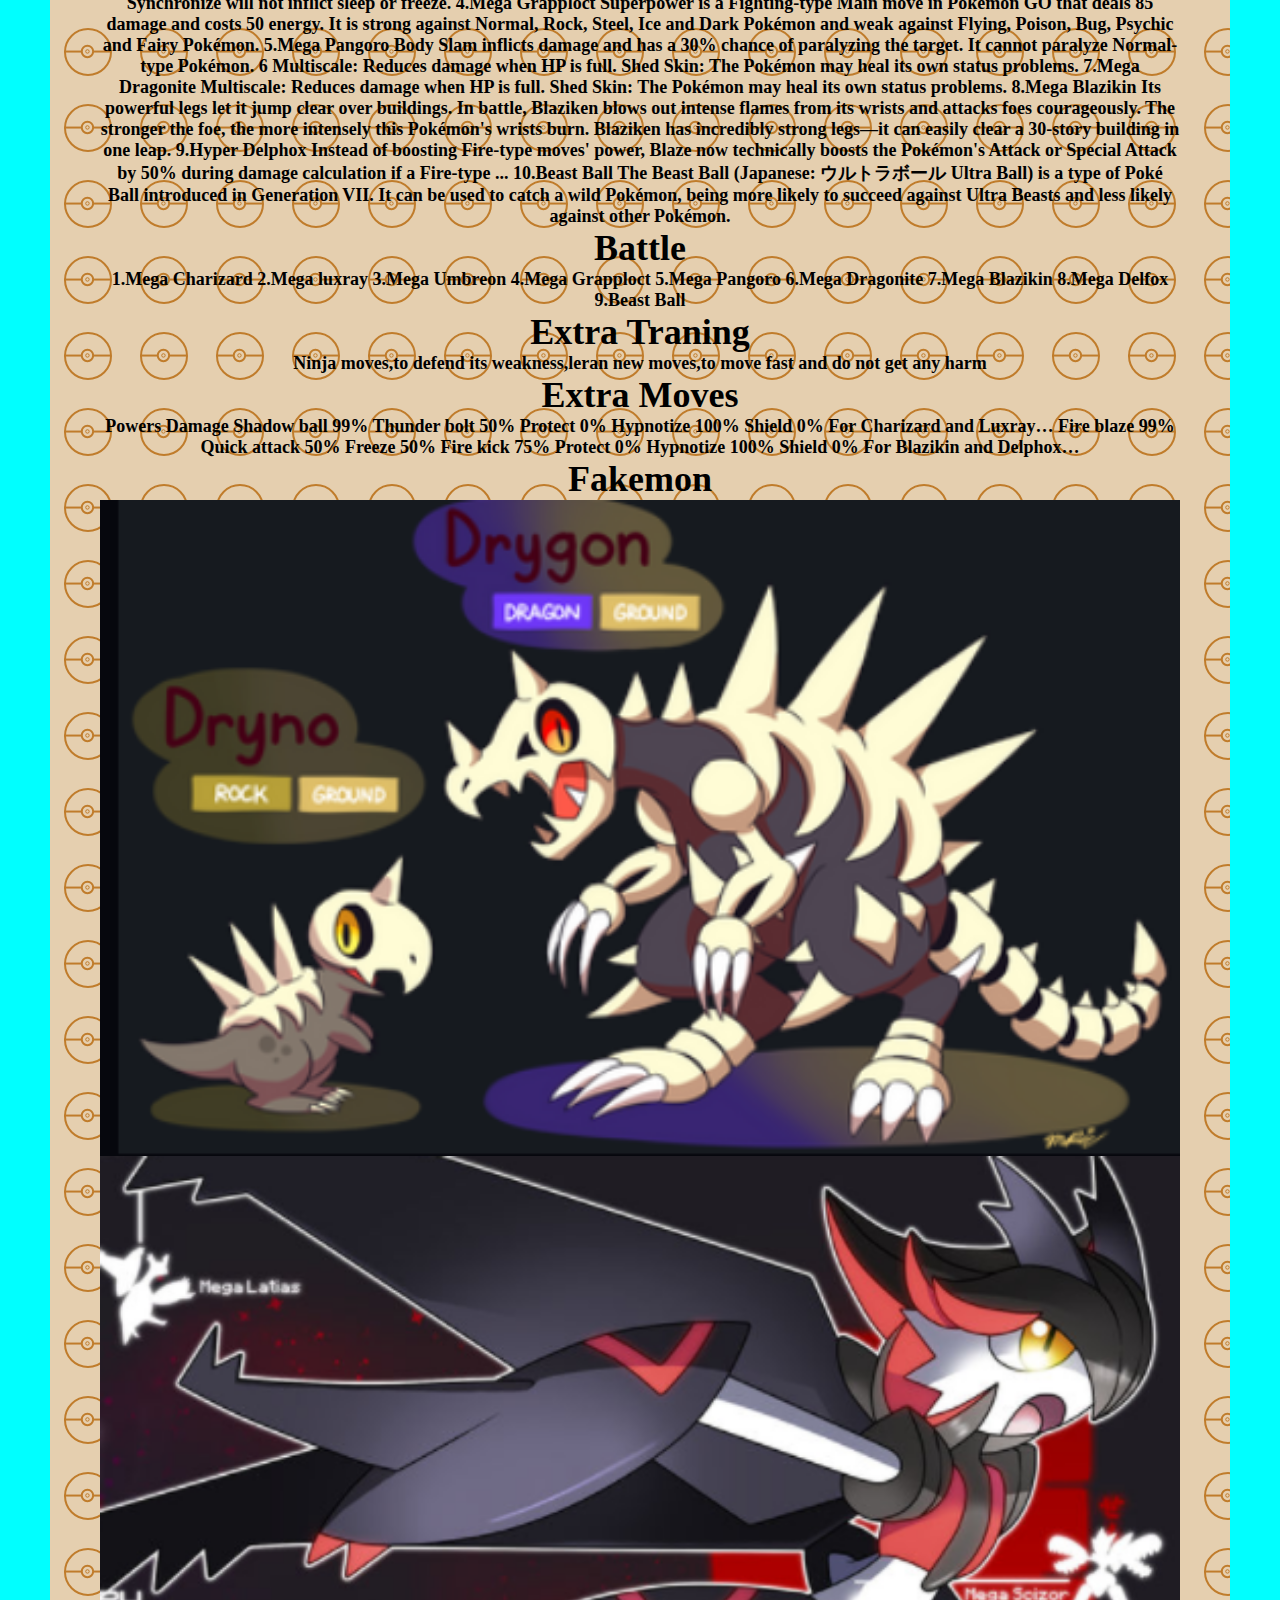
<file: Favrouite Pokemon.com.html>
<!DOCTYPE html>
<html lang="en">
<head>
    <meta charset="UTF-8">
    <meta http-equiv="X-UA-Compatible" content="IE=edge">
    <meta name="viewport" content="width=device-width, initial-scale=1.0">
    <title>Favrouite Pokemon</title>
    <link rel="shortcut icon" href="https://assets.pokemon.com/static2/_ui/img/favicon.ico" />
    <meta property="og:title" content="The Official Fav Pokémon Website" />
    <a href="Favrouite Pokemon.com.html"></a>
    <a href="secret.html">Find a secret button in this page it will lead to a secret back page!!!</a>
    <div id="myDiv"></div>
    <h1>
        <button id="genNew">Generate New Random Color</button>
        <span id="color"></span>
      </h1>
      <div class="pokeball"><span></span></div>

</head>
<body>
    

    <h1>
        Favrouite Pokemon  
    </h1>

<img src="Fav Pokemon..png">

 <h1>
        Mega Charizard
    </h1>
    <p>
        Mega Charizard X is a Fire/Dragon type Pokémon, which makes it weak against Ground, Rock and Dragon moves.powers  Blaze: Charizard's usual Ability, which boosts the power of his Fire-type moves when its health is low.
        Solar Power: Charizard's Hidden Ability. When a Charizard with this Ability is exposed to harsh sunlight, his Special Attack power rises, at the cost of its health slowly lowering over the course of the fight.
        Flight: Using its mighty wings, Charizard can fly up to 4,600 feet into the air.
    </p>
    <img src="Mega Charizard.png">

    <h1>
        Mega Pangoro
    </h1>
    <p>
        It is a large panda pokemon that evolves from the lovable panda pokemon Pancham. It is Fighting/Dark type and evolves via level 32 as long as theres a dark type pokemon in your party. However, despite its dark attributes, it is said to have a heart of gold and doesnt allow anyone to bully the weak.powers iron fist  Powers up punching moves. Generation VIII. Powers up punching moves. Iron Fist (Japanese: てつのこぶし Iron Fist) is an Ability introduced in Generation IV. Prior to Generation V, it was the signature Ability of Hitmonchan.mold breaker  Moves can be used on the target regardless of its abilities
    </p>
    <img src="mg pangoro.png">

    <h1>
        Mega Umbreon
    </h1>
<p>
    Mega Umbreon  is an Exclusive Pokémon released as part of the twenty-third Mass-Click Weekend. It was released on the 27th of June 2016 and was released in the form of a Mega Stone.
</p>
<img src="mega umbeon.png">
    
    <h1>
       Mega Luxray
    </h1>
    <p>
        Luxray can see through solid objects. It will instantly spot prey trying to hide behind walls, even if the walls are thick.
    </p>
    <img src="luzarey.png">
    
<h1>
    Mega Grapploct
</h1>
<p>
    Grapploct is a blue, amphibious, octopus-like Pokémon with a yellow jagged eyemask-like marking, suckers, and what appears to be a breathing organ on the ...
</p>
<img src="mega garaploct.png">

<h1>
    Mega Dragonite
</h1>
<p>
    Class: Mega Ultra Rare. Types: Dragon.
</p>
<img src="mega dragonite.png">

<h1>
    Mega Blazikin
</h1>
<p>
    In battle, Blaziken blows out intense flames from its wrists andattacks foes courageously. The stronger the foe, the moreintensely this Pokémon's wrists burn.
</p>
<img src="blazekin.png">

<h1>
    Hyper Delphox
</h1>
<p>
    Delphox is a Fire/Psychic type Pokémon introduced in Generation 6 . It is known as the Fox Pokémon . Delphox evolves from Braixen at level 36.
</p>
<img src="hyper delfox.png">

<h1>
    LEGENDARY
</h1>

<p>
    Super Mega Charizard X
</p>
<img src="./Mega Legendary.png">
<img src="super mega charizard x.png">

<p>
    Mega Charizard x and y fusion
</p>
<img src="Mega charizard x and y fusion.png">
<img src="Mega charizard x and y.png">

<p>
    Mega Dark lucario
</p>
<p>
    In battle. Inner Focus is an ability that prevents the user from flinching in battle(save for when Mold Breaker or Zekrom and Reshiram or Kyurem when fused with either of them are in play).
</p>
<img src="dark lucario.png">

<p>
    Ultimate Serperior
</p>
<p>
    It takes in solar energy and boosts it internally.
</p>

<div id="Superior">
    <img src="Ultimite Superior.png" >
</div>


<h1>
   Complicated Details
</h1>
<p>
    Mega dark lucario
 
About it
Its aura has expanded due to Mega Evolution. Governed only by its combative instincts, it strikes enemies without mercy.
Powers
Bone rush
Power up punch 
Metal sound
Sword dance 
Aura Sphere
Ultimate Serperior
 
About it
It takes in solar energy and boosts it internally.
Powers
Leaf blade
Leaf storm
Leaf tornado
Wine whip 
Leer
Quick attack
Wrap
Dragon tail
Energy ball
Solar beam
Hyper beam

Mega charizard x
 
About it
The overwhelming power that fills its entire body causes it to turn black and creates intense blue flames.
Powers
Blast Burn
Steel wing 
Roar 

Mega dragonite
 
About it 
It’s a kindhearted Pokémon. If it spots a drowning person or Pokémon, Dragonite simply must help them. 
Powers 
Inner Focus


Mega blaziken
 
About it 
In battle, Blaziken blows out intense flames from its wrists and attacks foes courageously. 
Powers
Flamethrower 
Overheat 
Quick attack
Blaze Kick
Mega luxray
 
About it
Luxray can see through solid objects.
Powers
Thunderbolt
Shock wave
Double team
X-ray vision  







Hyper delphox
 
About it
It gazes into the flame at the tip of its branch to achieve a focused state.
Powers 
Flamethrower 
Overheat 
Fire blast
Will-o-wisp 







Mega umbreon
 
About it 
When this Pokémon becomes angry, its pores secrete a poisonous sweat, which it sprays at its opponent’s eyes. 
Powers
Quick attack
Iron tail 







Mega pangoro
 
About it 
This Pokémon is quick to anger, and it has no problem using its prodigious strength to get its way. It lives for duels against Obstagoon.
Powers
Hammer arm
Air slash
Dark pulse
Mega punch


Mega Garaploct
 
About it 
A body made up of nothing but muscle.
Powers
Octolock
Octolook
Detect
Close combat 
</p>


<h1>
    Beast Ball
</h1>
<p>The Beast Ball (Japanese: ウルトラボール Ultra Ball) is a type of Poké Ball introduced in Generation VII. It can be used to catch a wild Pokémon, being more likely to succeed against Ultra Beasts and less likely against other Pokémon.
    </p>
<img src="Beast Ball.png">

<a href="pokemon world.html">Show all pokemons in the world</a>

<h1>
    Powers
</h1>
<p>
    1.Mega Charizard
    Tough Claws: Mega Charizard 's Ability, which boosts the power of moves it uses that make contact with the opponent.
    2.Mega Luxray
    Luxray has powerful eyesight that is capable of seeing through most objects and walls, like X-ray vision. It uses this ability for hunting and keeping track of its offspring. However, this ability requires a lot of electricity to use.
    3.Mega Umbreon
    When a Pokémon with Synchronize is burned, paralyzed, or poisoned by another Pokémon, that Pokémon will be inflicted with the same status condition. Synchronize will not inflict sleep or freeze.
    4.Mega Grapploct
    Superpower is a Fighting-type Main move in Pokémon GO that deals 85 damage and costs 50 energy. It is strong against Normal, Rock, Steel, Ice and Dark Pokémon and weak against Flying, Poison, Bug, Psychic and Fairy Pokémon.
    5.Mega Pangoro
    Body Slam inflicts damage and has a 30% chance of paralyzing the target. It cannot paralyze Normal-type Pokémon.
    6 Multiscale: Reduces damage when HP is full. Shed Skin: The Pokémon may heal its own status problems.
    7.Mega Dragonite
    Multiscale: Reduces damage when HP is full. Shed Skin: The Pokémon may heal its own status problems.
    8.Mega Blazikin
    Its powerful legs let it jump clear over buildings. In battle, Blaziken blows out intense flames from its wrists and attacks foes courageously. The stronger the foe, the more intensely this Pokémon's wrists burn. Blaziken has incredibly strong legs—it can easily clear a 30-story building in one leap.
    9.Hyper Delphox
    Instead of boosting Fire-type moves' power, Blaze now technically boosts the Pokémon's Attack or Special Attack by 50% during damage calculation if a Fire-type ...
    10.Beast Ball
    The Beast Ball (Japanese: ウルトラボール Ultra Ball) is a type of Poké Ball introduced in Generation VII. It can be used to catch a wild Pokémon, being more likely to succeed against Ultra Beasts and less likely against other Pokémon.
</p>

<h1>
    Battle
</h1>
<p>
    1.Mega Charizard
    2.Mega luxray
    3.Mega Umbreon
    4.Mega Grapploct
    5.Mega Pangoro
    6.Mega Dragonite
    7.Mega Blazikin
    8.Mega Delfox
    9.Beast Ball
</p>

<h1>
    Extra Traning
</h1>
<p>
    Ninja moves,to defend its weakness,leran new moves,to move fast and do not get any harm
</p>

<h1>
Extra Moves
</h1>
<p>
    Powers                         Damage                                              
    Shadow ball                          99%
    Thunder bolt                         50%
    Protect                                     0%
    Hypnotize                                100%
    Shield                                        0%
    For Charizard and 
    Luxray…
    Fire blaze                              99%
    Quick attack                       50% 
    Freeze                                    50%
    Fire kick                               75%
    Protect                                   0%
    Hypnotize                              100%
    Shield                                      0%
    For Blazikin and Delphox…
    
</p>

<h1>
    Fakemon
</h1>
<img src="Drygon.png">
<img src="Fakemon.png">

<h1>
    MOST FAV
</h1>
<p>
    My most fav is Serperior.<a href="serperior.html">Learn more</a>
</p>


<h1>
    Video Zone
</h1>

<video width="520" height="640" controls>
    <source src="Fav Pokemon.Video.mp4" type="video/mp4">
  </video>


    <link rel="stylesheet" href="style.css">

    <h1>
        ⬇️ Veiw Next Page⬇️
        <p>
            TO SEE THE NEXT PAGE CLICK ONE TIME ON THE 'NEXT' TEXT GIVEN BELOW
        </p>
    </h1>

  
    <div class="button" id="start">Next</div>

    <script src="./app.js"></script>

</body>
</html>
</file>
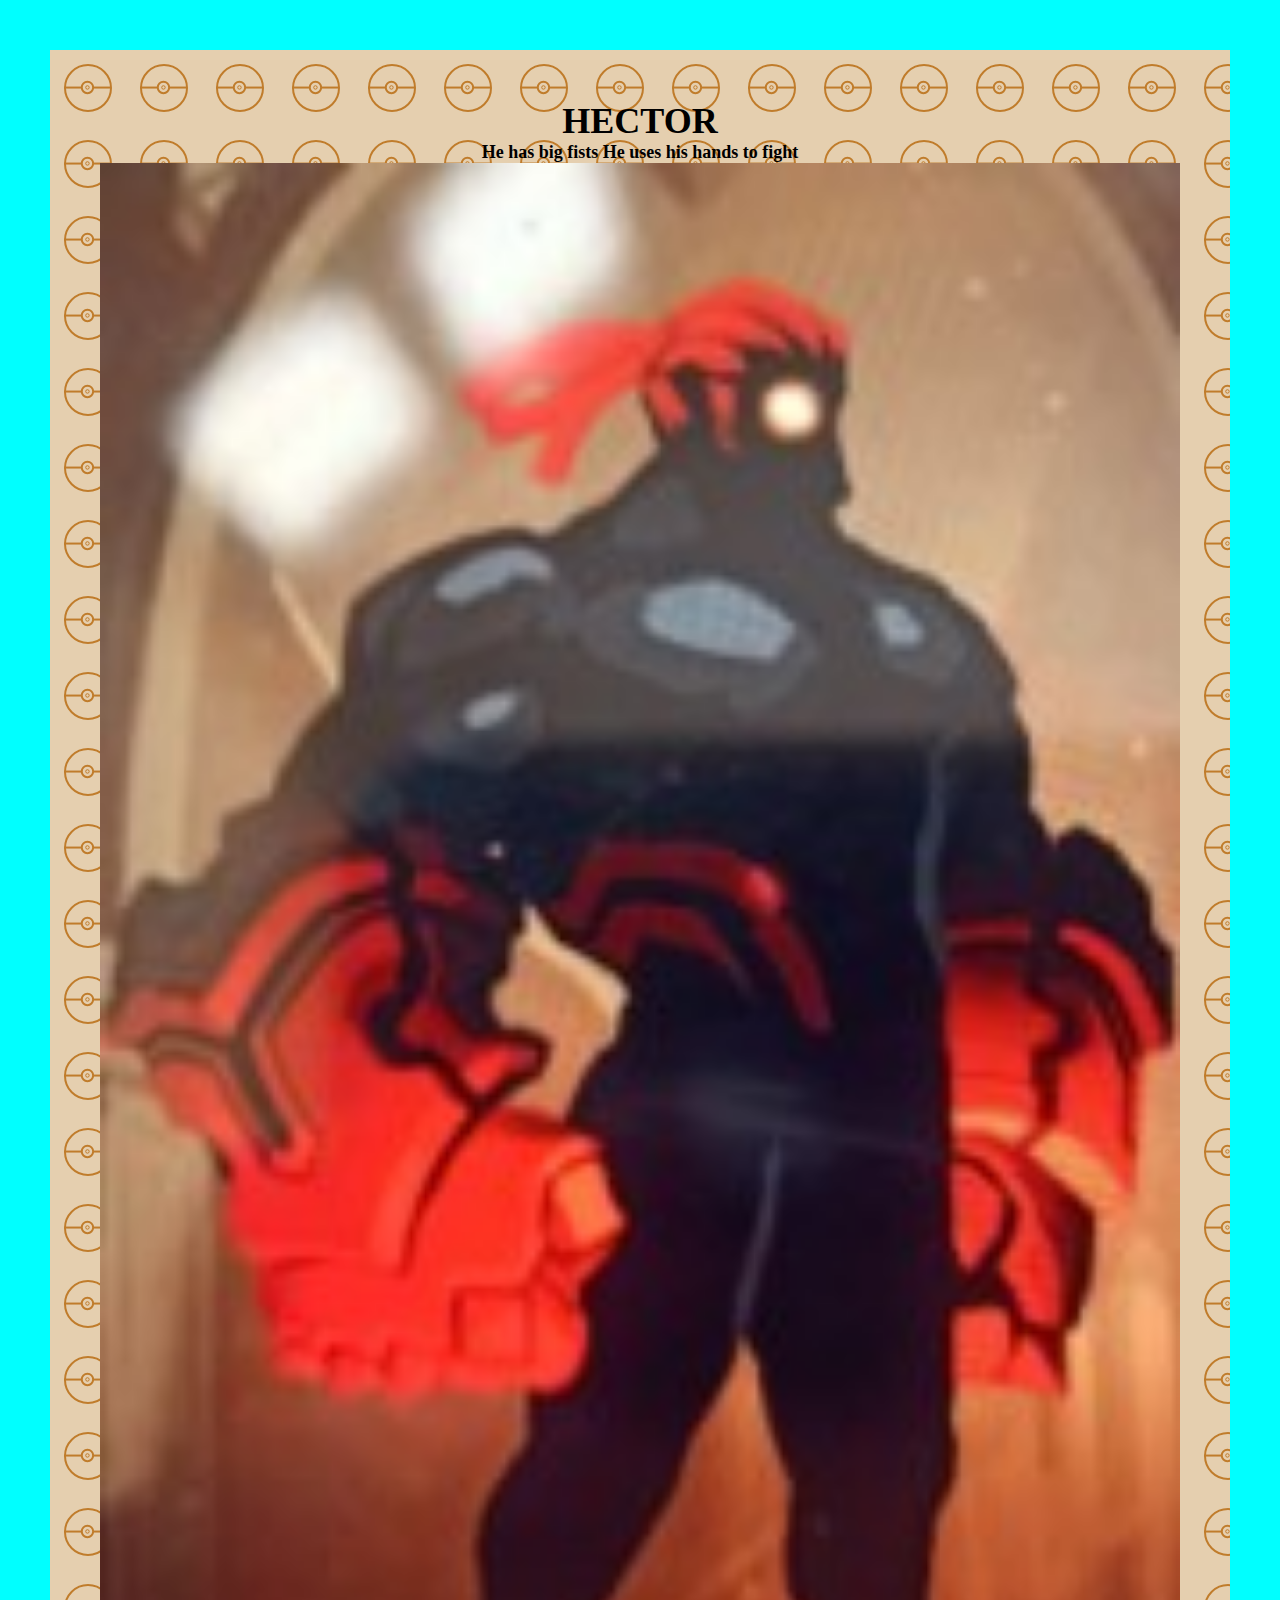
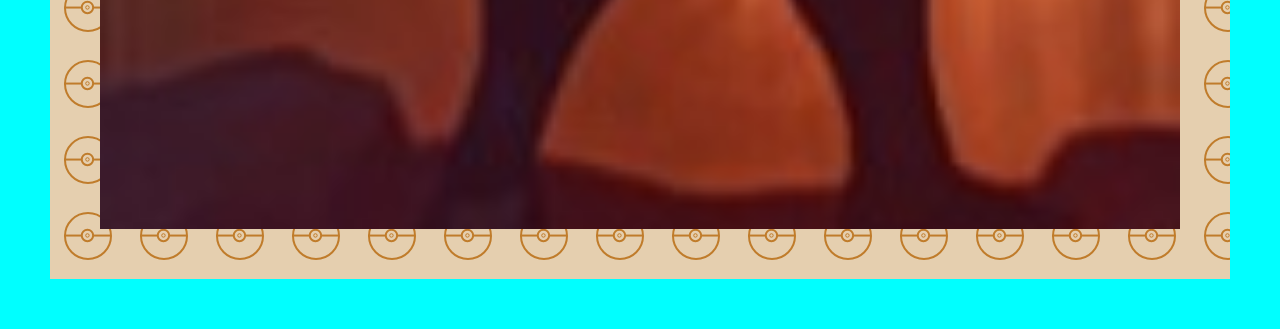
<file: hector.html>
<!DOCTYPE html>
<html lang="en">
<head>
    <meta charset="UTF-8">
    <meta http-equiv="X-UA-Compatible" content="IE=edge">
    <meta name="viewport" content="width=device-width, initial-scale=1.0">
    <title>HECTOR</title>
</head>
<body>
    <h1>
        HECTOR
    </h1>
    <p>
        He has big fists 
        He uses his hands to fight
    </p>
    <img src="HECTOR.jpg">
    <link rel="stylesheet" href = "style.css">
    
</body>
</html>
</file>
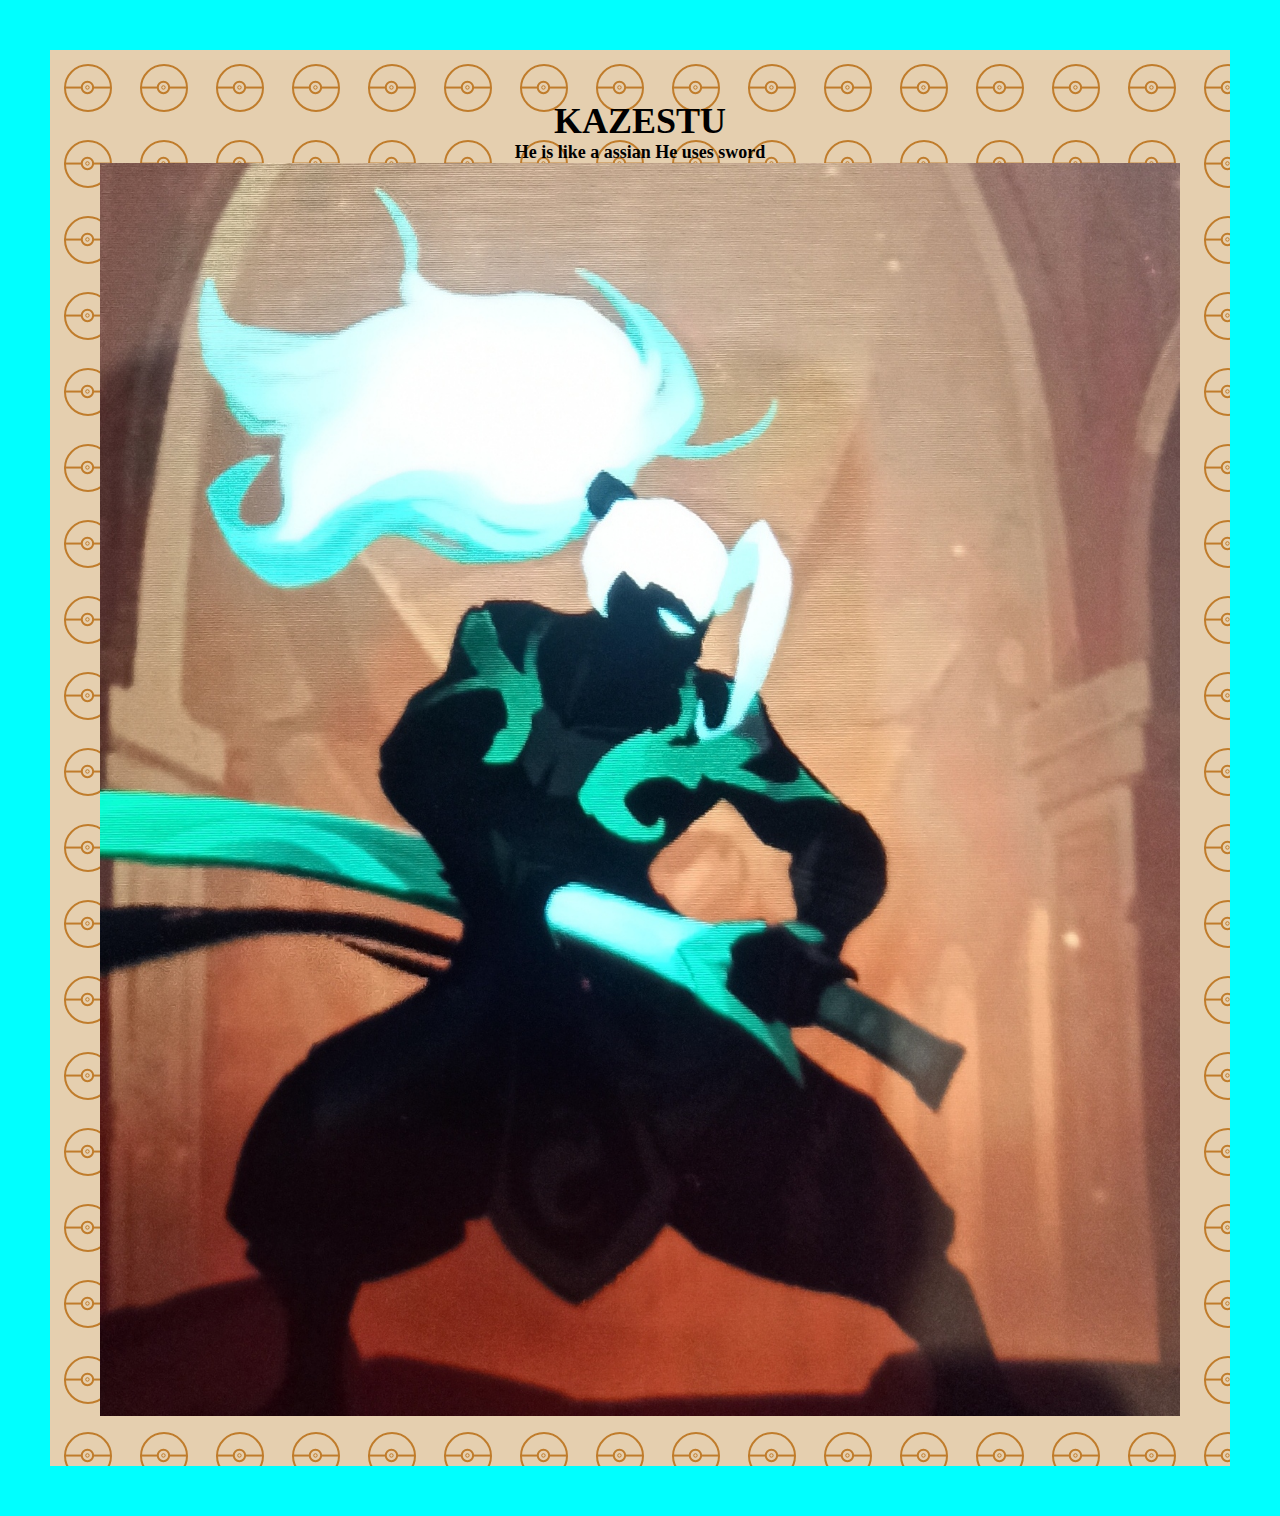
<file: kazestu.html>
<!DOCTYPE html>
<html lang="en">
<head>
    <meta charset="UTF-8">
    <meta http-equiv="X-UA-Compatible" content="IE=edge">
    <meta name="viewport" content="width=device-width, initial-scale=1.0">
    <title>KAZESTU</title>
</head>
<body>
    <h1>
        KAZESTU
    </h1>
    <p>
        He is like a assian
        He uses sword
    </p>
    <img src="KAZESTU.jpg">
    <link rel="stylesheet" href = "style.css">
    
</body>
</html>
</file>
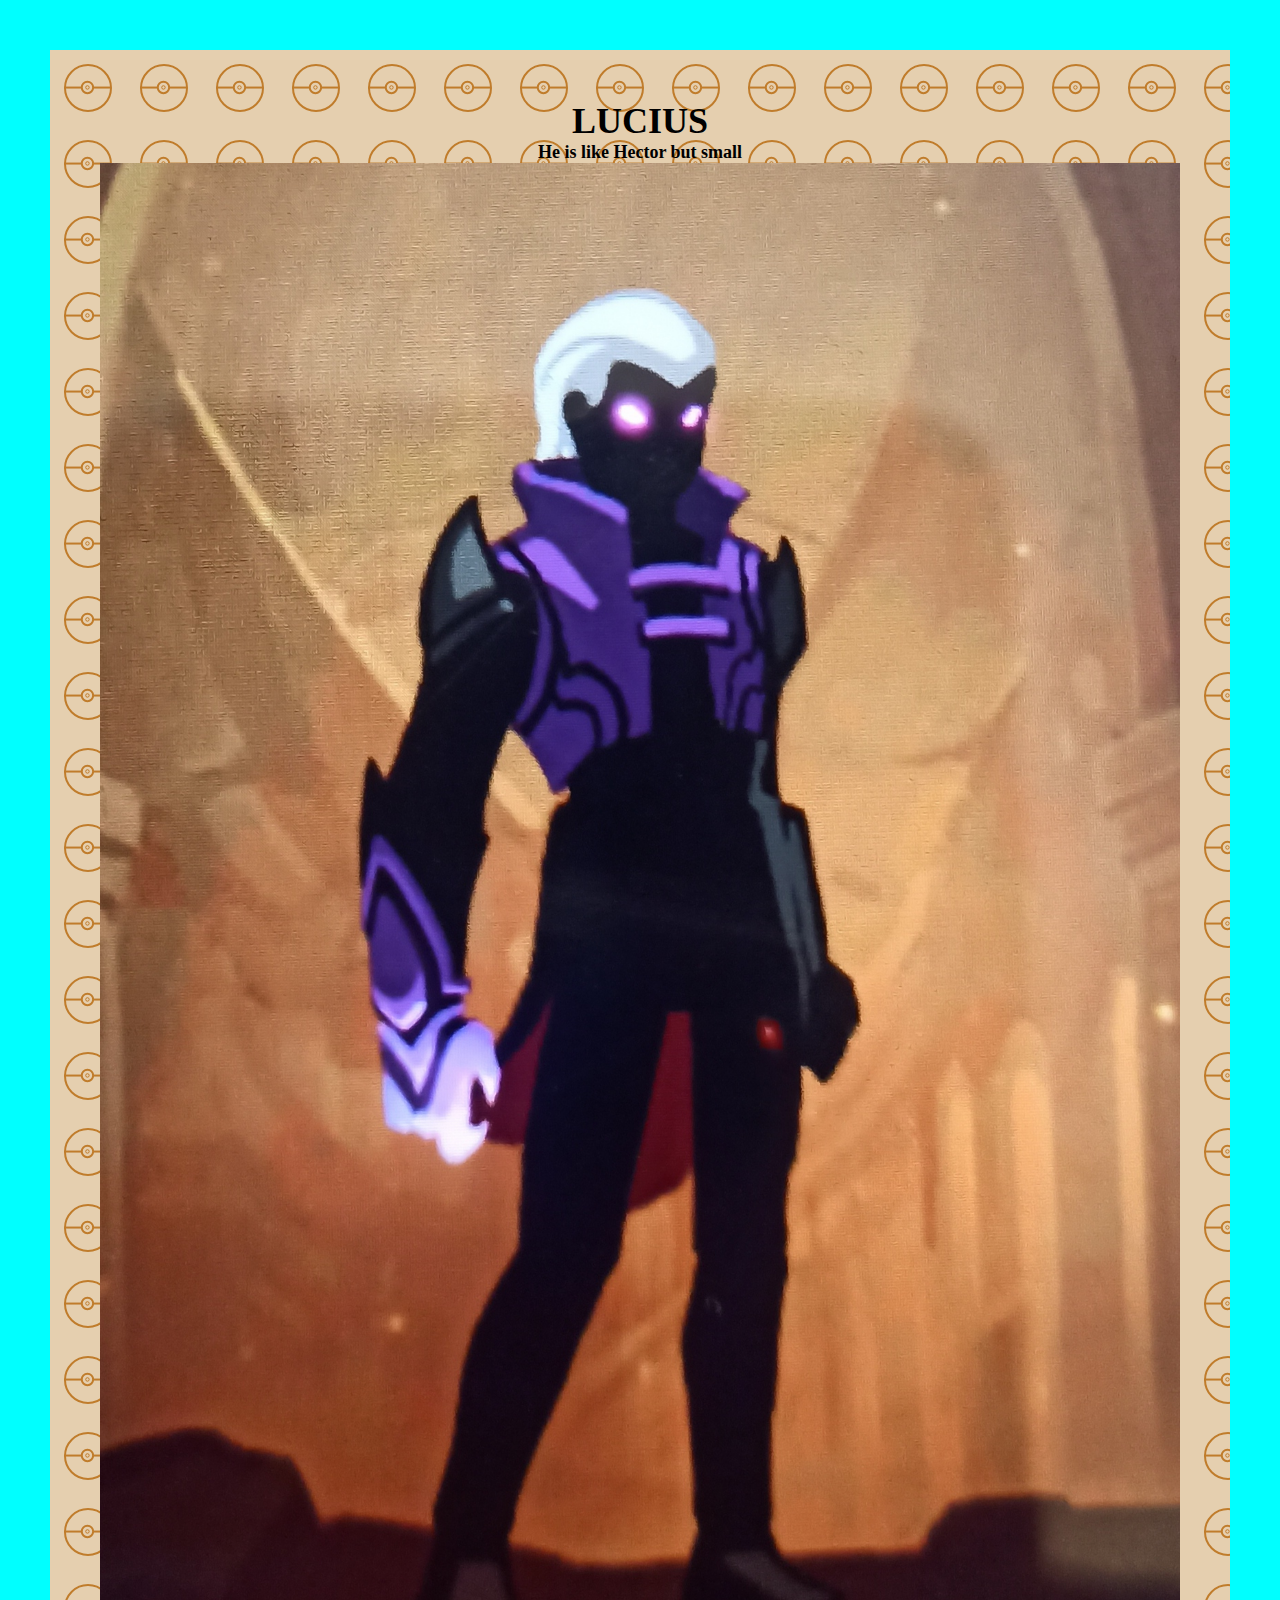
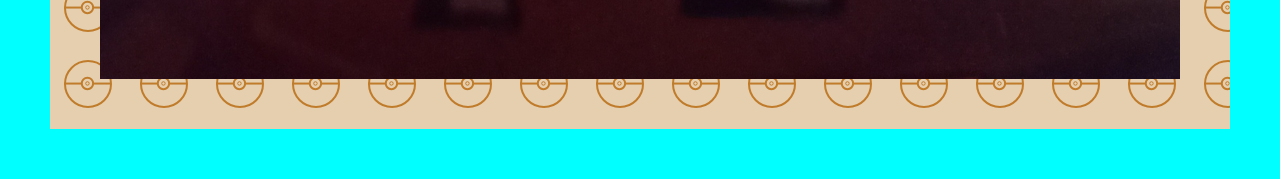
<file: lucius.html>
<!DOCTYPE html>
<html lang="en">
<head>
    <meta charset="UTF-8">
    <meta http-equiv="X-UA-Compatible" content="IE=edge">
    <meta name="viewport" content="width=device-width, initial-scale=1.0">
    <title>LUCIUS</title>
</head>
<body>
    <h1>
        LUCIUS
    </h1>
    <p>
        He is like Hector but small
    </p>
    <img src="LUCIUS.jpg">
    <link rel="stylesheet" href = "style.css">
    
</body>
</html>
</file>
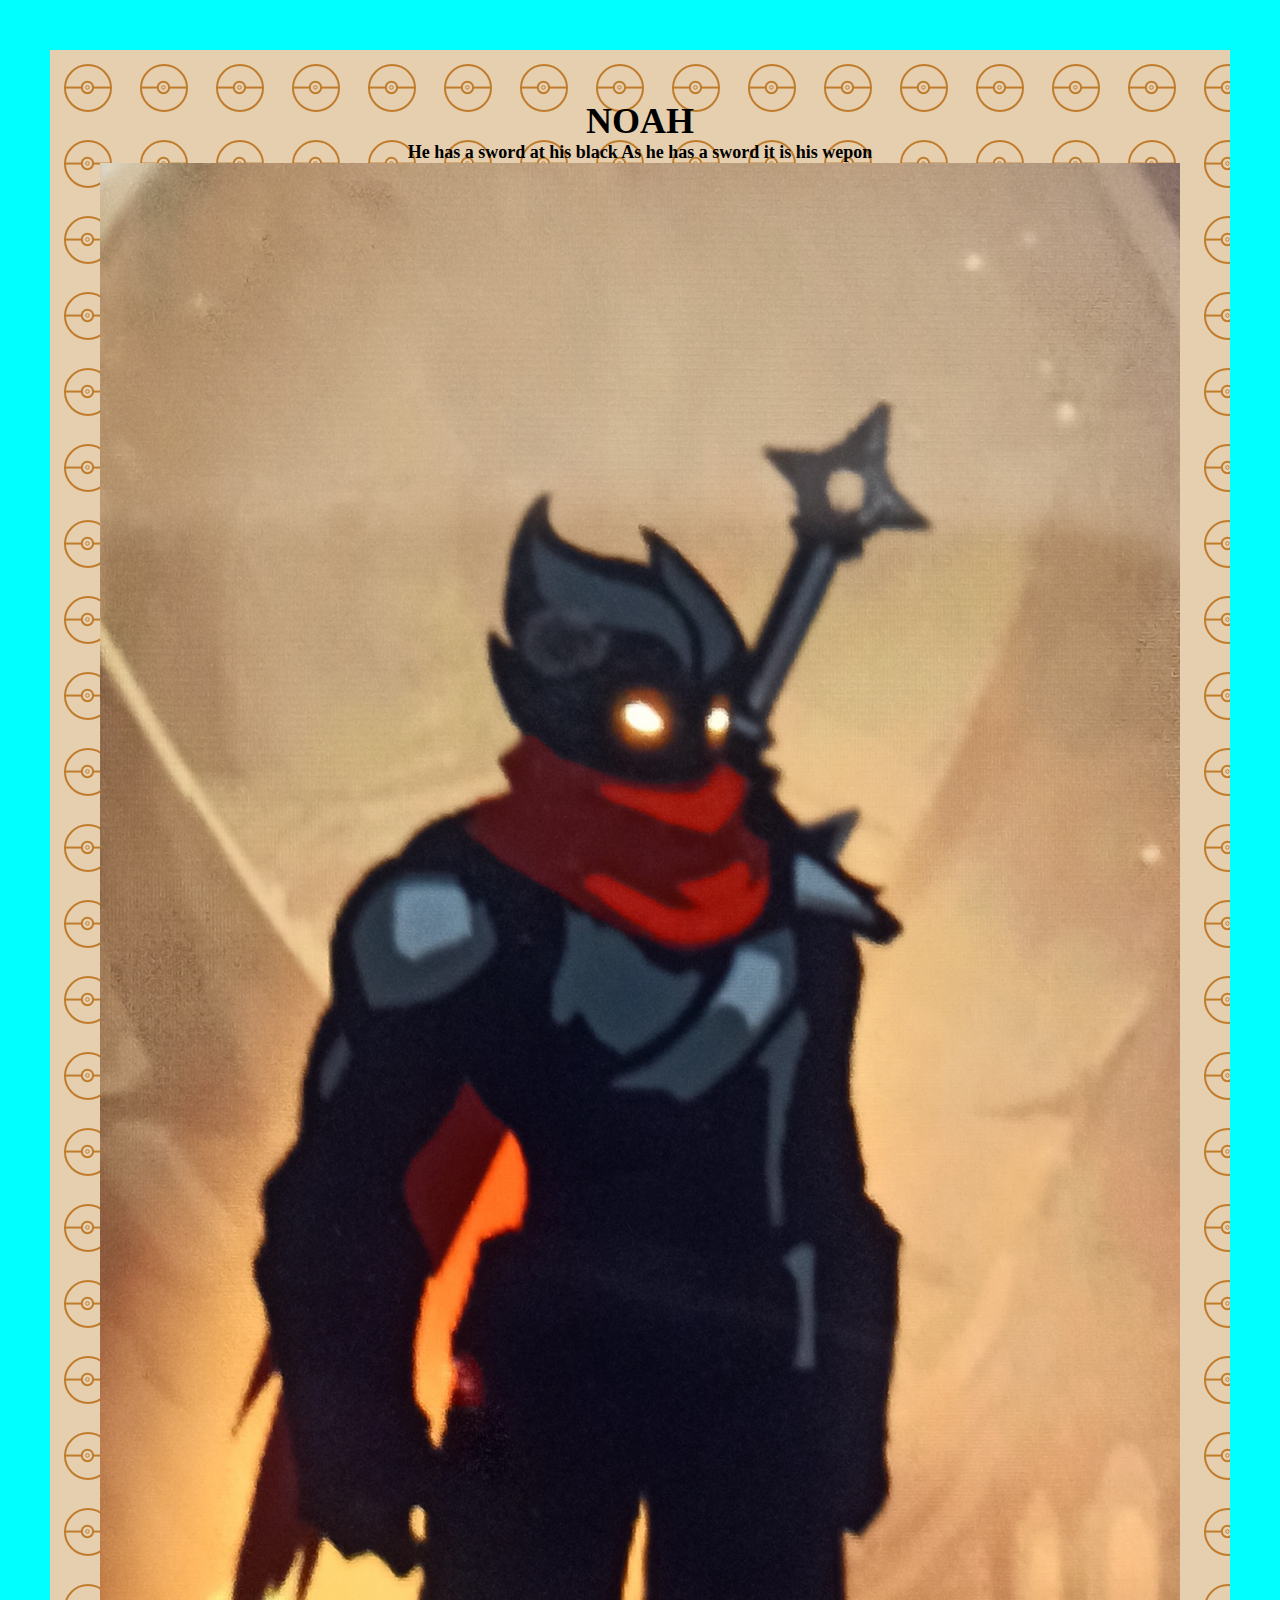
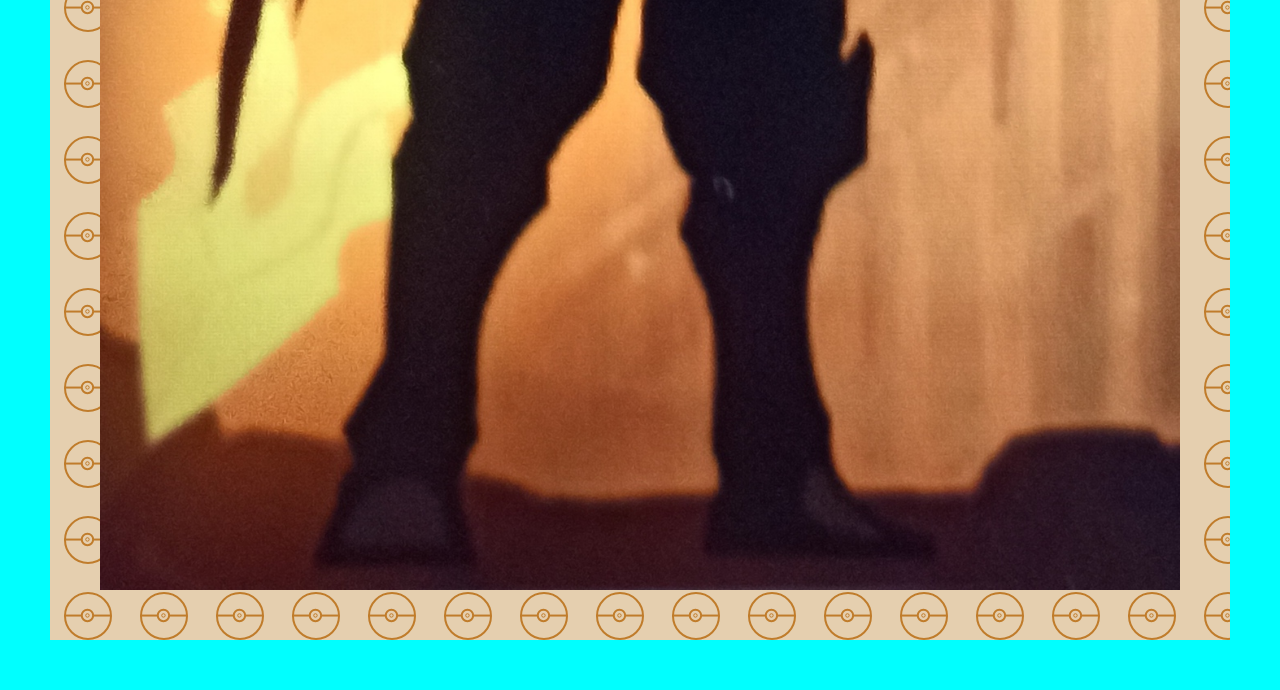
<file: noah.html>
<!DOCTYPE html>
<html lang="en">
<head>
    <meta charset="UTF-8">
    <meta http-equiv="X-UA-Compatible" content="IE=edge">
    <meta name="viewport" content="width=device-width, initial-scale=1.0">
    <title>NOAH</title>
</head>
<body>
    <h1>
        NOAH
    </h1>
    <p>
        He has a sword at his black
        As he has a sword it is his wepon
    </p>
    <img src="NOAH.jpg">
    <link rel="stylesheet" href = "style.css">
</body>
</html>
</file>
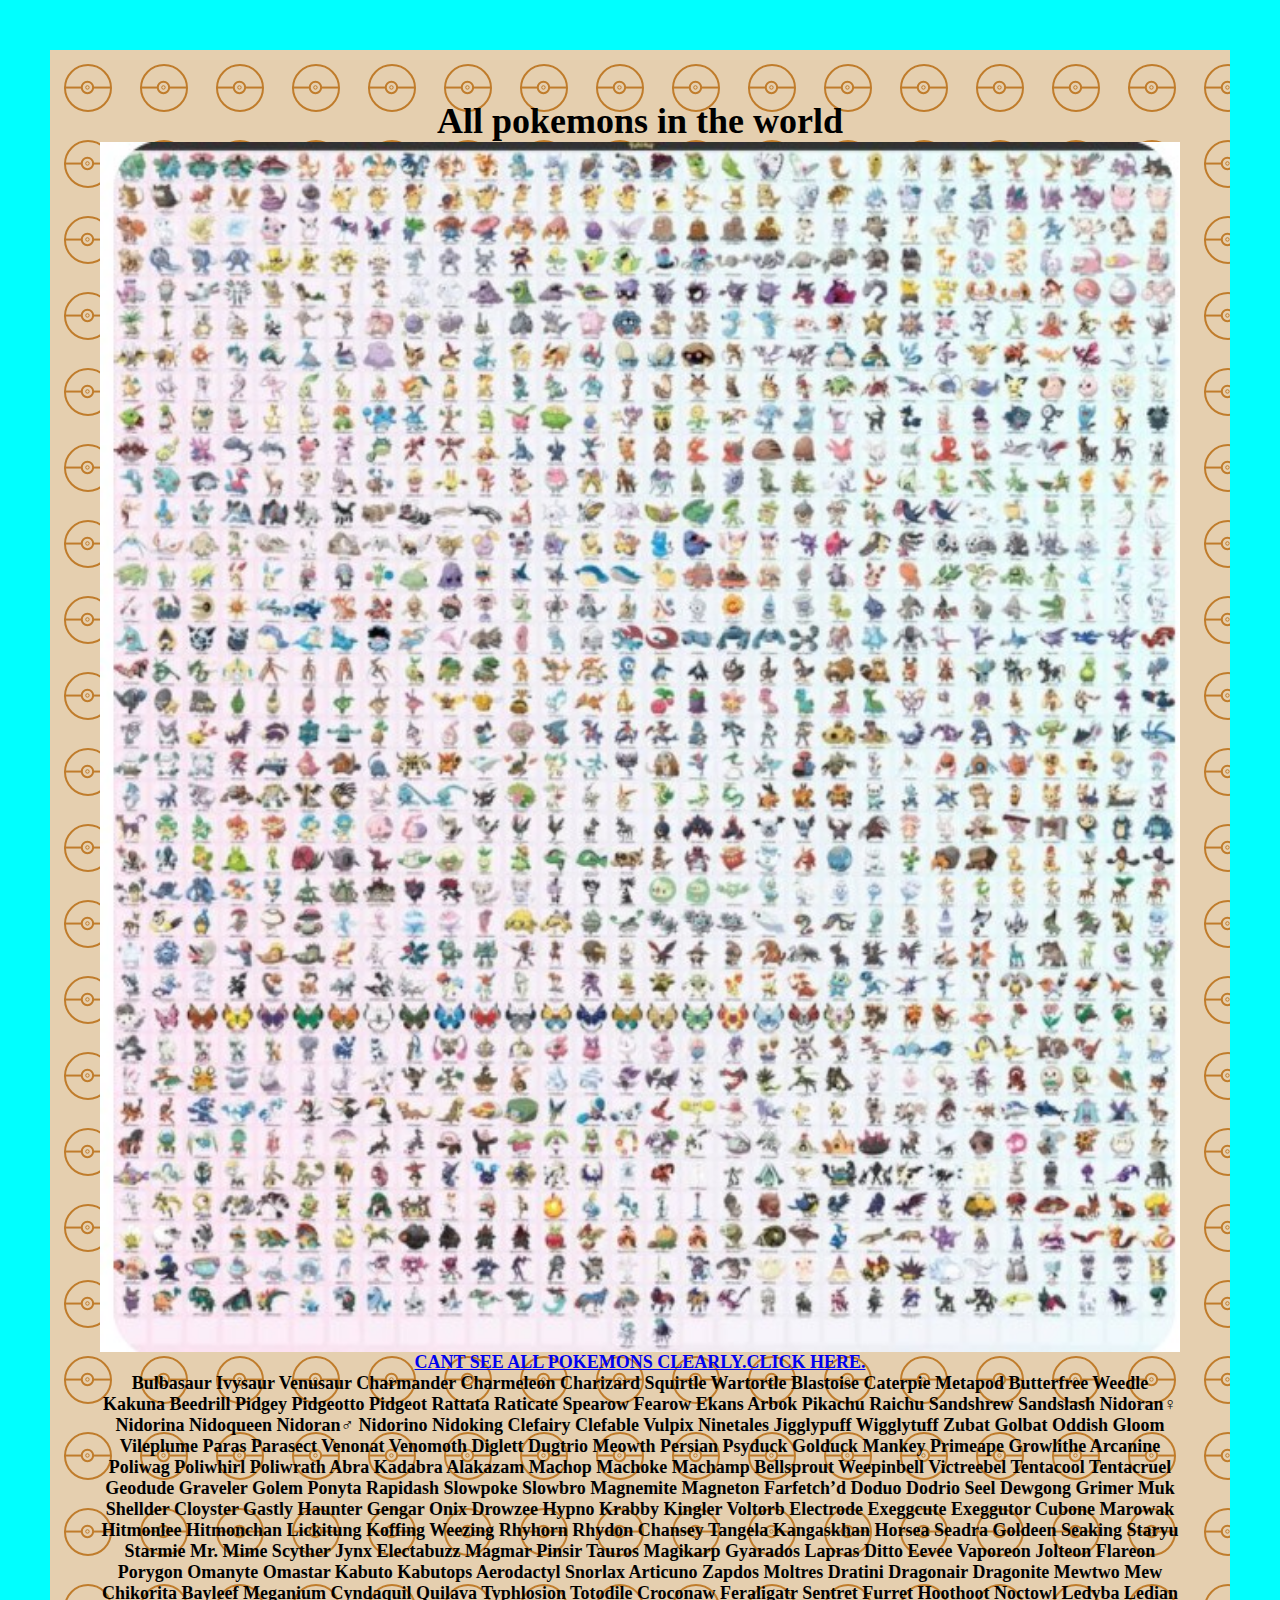
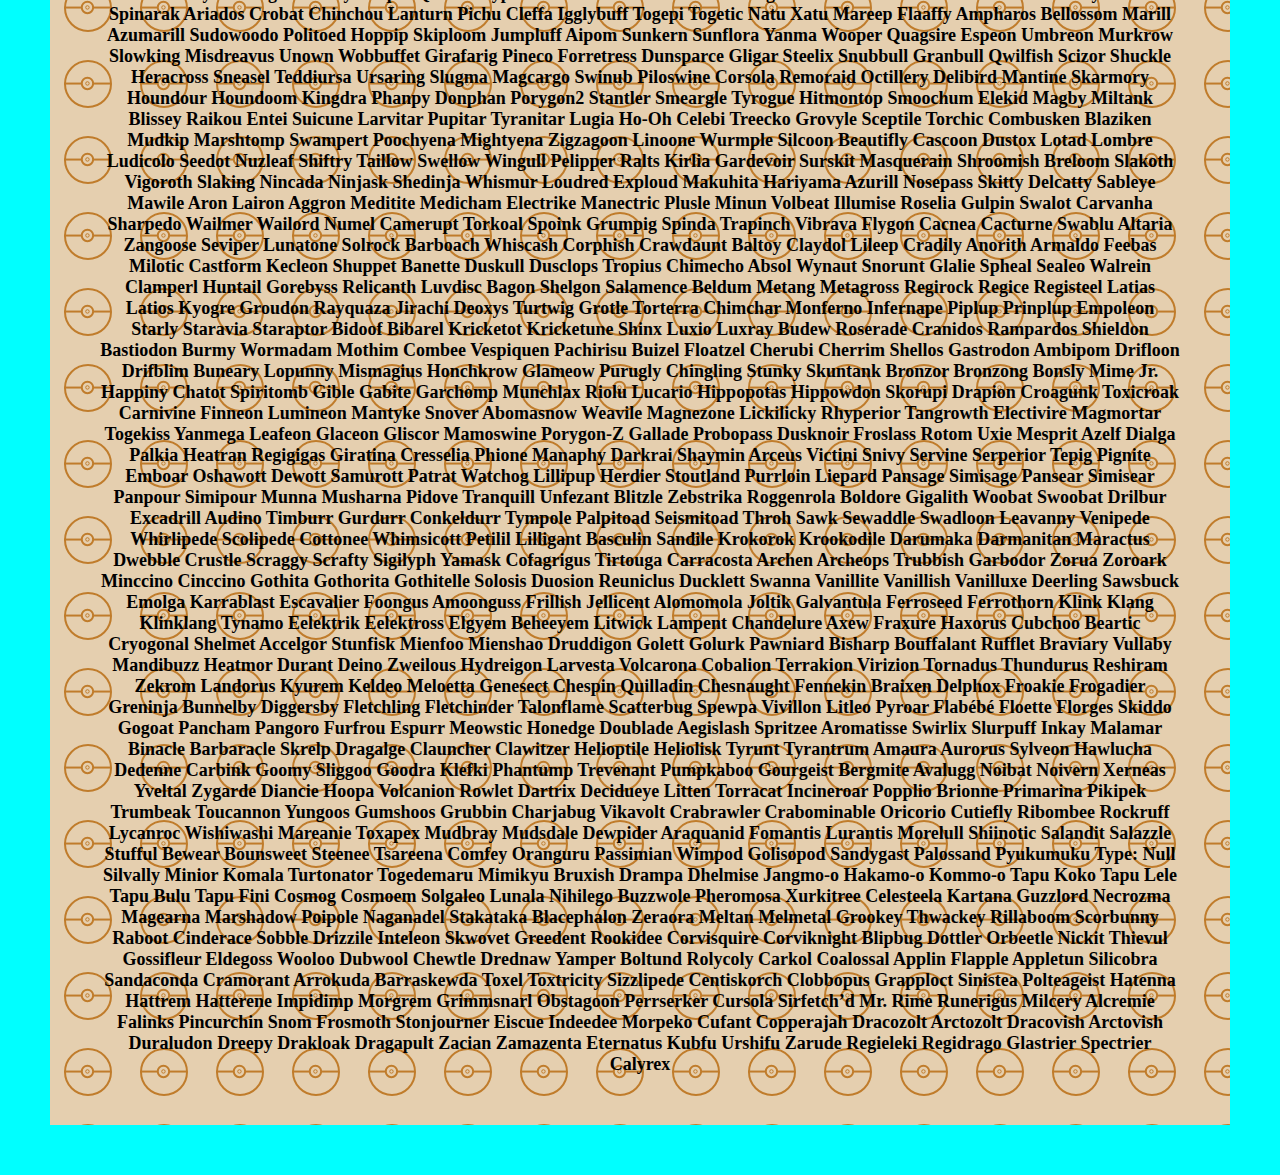
<file: pokemon world.html>
<!DOCTYPE html>
<html lang="en">
<head>
    <meta charset="UTF-8">
    <meta http-equiv="X-UA-Compatible" content="IE=edge">
    <meta name="viewport" content="width=device-width, initial-scale=1.0">
    <title>All pokemons in the world</title>
</head>
<body>
    <h1>
        All pokemons in the world
    </h1>
    <img src="all pokemons.jpg">
    <a href="https://www.pokemon.com/us/pokedex/">CANT SEE ALL POKEMONS CLEARLY.CLICK HERE.</a>
    <link rel="stylesheet" href="style.css">
    

    <p>
        Bulbasaur
Ivysaur
Venusaur
Charmander
Charmeleon
Charizard
Squirtle
Wartortle
Blastoise
Caterpie
Metapod
Butterfree
Weedle
Kakuna
Beedrill
Pidgey
Pidgeotto
Pidgeot
Rattata
Raticate
Spearow
Fearow
Ekans
Arbok
Pikachu
Raichu
Sandshrew
Sandslash
Nidoran♀
Nidorina
Nidoqueen
Nidoran♂
Nidorino
Nidoking
Clefairy
Clefable
Vulpix
Ninetales
Jigglypuff
Wigglytuff
Zubat
Golbat
Oddish
Gloom
Vileplume
Paras
Parasect
Venonat
Venomoth
Diglett
Dugtrio
Meowth
Persian
Psyduck
Golduck
Mankey
Primeape
Growlithe
Arcanine
Poliwag
Poliwhirl
Poliwrath
Abra
Kadabra
Alakazam
Machop
Machoke
Machamp
Bellsprout
Weepinbell
Victreebel
Tentacool
Tentacruel
Geodude
Graveler
Golem
Ponyta
Rapidash
Slowpoke
Slowbro
Magnemite
Magneton
Farfetch’d
Doduo
Dodrio
Seel
Dewgong
Grimer
Muk
Shellder
Cloyster
Gastly
Haunter
Gengar
Onix
Drowzee
Hypno
Krabby
Kingler
Voltorb
Electrode
Exeggcute
Exeggutor
Cubone
Marowak
Hitmonlee
Hitmonchan
Lickitung
Koffing
Weezing
Rhyhorn
Rhydon
Chansey
Tangela
Kangaskhan
Horsea
Seadra
Goldeen
Seaking
Staryu
Starmie
Mr. Mime
Scyther
Jynx
Electabuzz
Magmar
Pinsir
Tauros
Magikarp
Gyarados
Lapras
Ditto
Eevee
Vaporeon
Jolteon
Flareon
Porygon
Omanyte
Omastar
Kabuto
Kabutops
Aerodactyl
Snorlax
Articuno
Zapdos
Moltres
Dratini
Dragonair
Dragonite
Mewtwo
Mew
Chikorita
Bayleef
Meganium
Cyndaquil
Quilava
Typhlosion
Totodile
Croconaw
Feraligatr
Sentret
Furret
Hoothoot
Noctowl
Ledyba
Ledian
Spinarak
Ariados
Crobat
Chinchou
Lanturn
Pichu
Cleffa
Igglybuff
Togepi
Togetic
Natu
Xatu
Mareep
Flaaffy
Ampharos
Bellossom
Marill
Azumarill
Sudowoodo
Politoed
Hoppip
Skiploom
Jumpluff
Aipom
Sunkern
Sunflora
Yanma
Wooper
Quagsire
Espeon
Umbreon
Murkrow
Slowking
Misdreavus
Unown
Wobbuffet
Girafarig
Pineco
Forretress
Dunsparce
Gligar
Steelix
Snubbull
Granbull
Qwilfish
Scizor
Shuckle
Heracross
Sneasel
Teddiursa
Ursaring
Slugma
Magcargo
Swinub
Piloswine
Corsola
Remoraid
Octillery
Delibird
Mantine
Skarmory
Houndour
Houndoom
Kingdra
Phanpy
Donphan
Porygon2
Stantler
Smeargle
Tyrogue
Hitmontop
Smoochum
Elekid
Magby
Miltank
Blissey
Raikou
Entei
Suicune
Larvitar
Pupitar
Tyranitar
Lugia
Ho-Oh
Celebi
Treecko
Grovyle
Sceptile
Torchic
Combusken
Blaziken
Mudkip
Marshtomp
Swampert
Poochyena
Mightyena
Zigzagoon
Linoone
Wurmple
Silcoon
Beautifly
Cascoon
Dustox
Lotad
Lombre
Ludicolo
Seedot
Nuzleaf
Shiftry
Taillow
Swellow
Wingull
Pelipper
Ralts
Kirlia
Gardevoir
Surskit
Masquerain
Shroomish
Breloom
Slakoth
Vigoroth
Slaking
Nincada
Ninjask
Shedinja
Whismur
Loudred
Exploud
Makuhita
Hariyama
Azurill
Nosepass
Skitty
Delcatty
Sableye
Mawile
Aron
Lairon
Aggron
Meditite
Medicham
Electrike
Manectric
Plusle
Minun
Volbeat
Illumise
Roselia
Gulpin
Swalot
Carvanha
Sharpedo
Wailmer
Wailord
Numel
Camerupt
Torkoal
Spoink
Grumpig
Spinda
Trapinch
Vibrava
Flygon
Cacnea
Cacturne
Swablu
Altaria
Zangoose
Seviper
Lunatone
Solrock
Barboach
Whiscash
Corphish
Crawdaunt
Baltoy
Claydol
Lileep
Cradily
Anorith
Armaldo
Feebas
Milotic
Castform
Kecleon
Shuppet
Banette
Duskull
Dusclops
Tropius
Chimecho
Absol
Wynaut
Snorunt
Glalie
Spheal
Sealeo
Walrein
Clamperl
Huntail
Gorebyss
Relicanth
Luvdisc
Bagon
Shelgon
Salamence
Beldum
Metang
Metagross
Regirock
Regice
Registeel
Latias
Latios
Kyogre
Groudon
Rayquaza
Jirachi
Deoxys
Turtwig
Grotle
Torterra
Chimchar
Monferno
Infernape
Piplup
Prinplup
Empoleon
Starly
Staravia
Staraptor
Bidoof
Bibarel
Kricketot
Kricketune
Shinx
Luxio
Luxray
Budew
Roserade
Cranidos
Rampardos
Shieldon
Bastiodon
Burmy
Wormadam
Mothim
Combee
Vespiquen
Pachirisu
Buizel
Floatzel
Cherubi
Cherrim
Shellos
Gastrodon
Ambipom
Drifloon
Drifblim
Buneary
Lopunny
Mismagius
Honchkrow
Glameow
Purugly
Chingling
Stunky
Skuntank
Bronzor
Bronzong
Bonsly
Mime Jr.
Happiny
Chatot
Spiritomb
Gible
Gabite
Garchomp
Munchlax
Riolu
Lucario
Hippopotas
Hippowdon
Skorupi
Drapion
Croagunk
Toxicroak
Carnivine
Finneon
Lumineon
Mantyke
Snover
Abomasnow
Weavile
Magnezone
Lickilicky
Rhyperior
Tangrowth
Electivire
Magmortar
Togekiss
Yanmega
Leafeon
Glaceon
Gliscor
Mamoswine
Porygon-Z
Gallade
Probopass
Dusknoir
Froslass
Rotom
Uxie
Mesprit
Azelf
Dialga
Palkia
Heatran
Regigigas
Giratina
Cresselia
Phione
Manaphy
Darkrai
Shaymin
Arceus
Victini
Snivy
Servine
Serperior
Tepig
Pignite
Emboar
Oshawott
Dewott
Samurott
Patrat
Watchog
Lillipup
Herdier
Stoutland
Purrloin
Liepard
Pansage
Simisage
Pansear
Simisear
Panpour
Simipour
Munna
Musharna
Pidove
Tranquill
Unfezant
Blitzle
Zebstrika
Roggenrola
Boldore
Gigalith
Woobat
Swoobat
Drilbur
Excadrill
Audino
Timburr
Gurdurr
Conkeldurr
Tympole
Palpitoad
Seismitoad
Throh
Sawk
Sewaddle
Swadloon
Leavanny
Venipede
Whirlipede
Scolipede
Cottonee
Whimsicott
Petilil
Lilligant
Basculin
Sandile
Krokorok
Krookodile
Darumaka
Darmanitan
Maractus
Dwebble
Crustle
Scraggy
Scrafty
Sigilyph
Yamask
Cofagrigus
Tirtouga
Carracosta
Archen
Archeops
Trubbish
Garbodor
Zorua
Zoroark
Minccino
Cinccino
Gothita
Gothorita
Gothitelle
Solosis
Duosion
Reuniclus
Ducklett
Swanna
Vanillite
Vanillish
Vanilluxe
Deerling
Sawsbuck
Emolga
Karrablast
Escavalier
Foongus
Amoonguss
Frillish
Jellicent
Alomomola
Joltik
Galvantula
Ferroseed
Ferrothorn
Klink
Klang
Klinklang
Tynamo
Eelektrik
Eelektross
Elgyem
Beheeyem
Litwick
Lampent
Chandelure
Axew
Fraxure
Haxorus
Cubchoo
Beartic
Cryogonal
Shelmet
Accelgor
Stunfisk
Mienfoo
Mienshao
Druddigon
Golett
Golurk
Pawniard
Bisharp
Bouffalant
Rufflet
Braviary
Vullaby
Mandibuzz
Heatmor
Durant
Deino
Zweilous
Hydreigon
Larvesta
Volcarona
Cobalion
Terrakion
Virizion
Tornadus
Thundurus
Reshiram
Zekrom
Landorus
Kyurem
Keldeo
Meloetta
Genesect
Chespin
Quilladin
Chesnaught
Fennekin
Braixen
Delphox
Froakie
Frogadier
Greninja
Bunnelby
Diggersby
Fletchling
Fletchinder
Talonflame
Scatterbug
Spewpa
Vivillon
Litleo
Pyroar
Flabébé
Floette
Florges
Skiddo
Gogoat
Pancham
Pangoro
Furfrou
Espurr
Meowstic
Honedge
Doublade
Aegislash
Spritzee
Aromatisse
Swirlix
Slurpuff
Inkay
Malamar
Binacle
Barbaracle
Skrelp
Dragalge
Clauncher
Clawitzer
Helioptile
Heliolisk
Tyrunt
Tyrantrum
Amaura
Aurorus
Sylveon
Hawlucha
Dedenne
Carbink
Goomy
Sliggoo
Goodra
Klefki
Phantump
Trevenant
Pumpkaboo
Gourgeist
Bergmite
Avalugg
Noibat
Noivern
Xerneas
Yveltal
Zygarde
Diancie
Hoopa
Volcanion
Rowlet
Dartrix
Decidueye
Litten
Torracat
Incineroar
Popplio
Brionne
Primarina
Pikipek
Trumbeak
Toucannon
Yungoos
Gumshoos
Grubbin
Charjabug
Vikavolt
Crabrawler
Crabominable
Oricorio
Cutiefly
Ribombee
Rockruff
Lycanroc
Wishiwashi
Mareanie
Toxapex
Mudbray
Mudsdale
Dewpider
Araquanid
Fomantis
Lurantis
Morelull
Shiinotic
Salandit
Salazzle
Stufful
Bewear
Bounsweet
Steenee
Tsareena
Comfey
Oranguru
Passimian
Wimpod
Golisopod
Sandygast
Palossand
Pyukumuku
Type: Null
Silvally
Minior
Komala
Turtonator
Togedemaru
Mimikyu
Bruxish
Drampa
Dhelmise
Jangmo-o
Hakamo-o
Kommo-o
Tapu Koko
Tapu Lele
Tapu Bulu
Tapu Fini
Cosmog
Cosmoem
Solgaleo
Lunala
Nihilego
Buzzwole
Pheromosa
Xurkitree
Celesteela
Kartana
Guzzlord
Necrozma
Magearna
Marshadow
Poipole 
Naganadel 
Stakataka 
Blacephalon 
Zeraora 
Meltan 
Melmetal
Grookey
Thwackey
Rillaboom
Scorbunny
Raboot
Cinderace
Sobble
Drizzile 
Inteleon
Skwovet
Greedent
Rookidee 
Corvisquire
Corviknight
Blipbug
Dottler
Orbeetle
Nickit
Thievul
Gossifleur
Eldegoss
Wooloo
Dubwool
Chewtle 
Drednaw
Yamper
Boltund
Rolycoly
Carkol
Coalossal
Applin
Flapple 
Appletun
Silicobra
Sandaconda
Cramorant
Arrokuda
Barraskewda
Toxel
Toxtricity
Sizzlipede
Centiskorch
Clobbopus
Grapploct 
Sinistea
Polteageist
Hatenna
Hattrem
Hatterene
Impidimp
Morgrem
Grimmsnarl
Obstagoon
Perrserker
Cursola
Sirfetch’d
Mr. Rime
Runerigus
Milcery
Alcremie
Falinks
Pincurchin
Snom
Frosmoth
Stonjourner
Eiscue
Indeedee
Morpeko
Cufant
Copperajah
Dracozolt
Arctozolt
Dracovish
Arctovish
Duraludon
Dreepy
Drakloak
Dragapult
Zacian
Zamazenta
Eternatus
Kubfu
Urshifu
Zarude
Regieleki 
Regidrago
Glastrier
Spectrier
Calyrex


    </p>
</body>
</html>
</file>
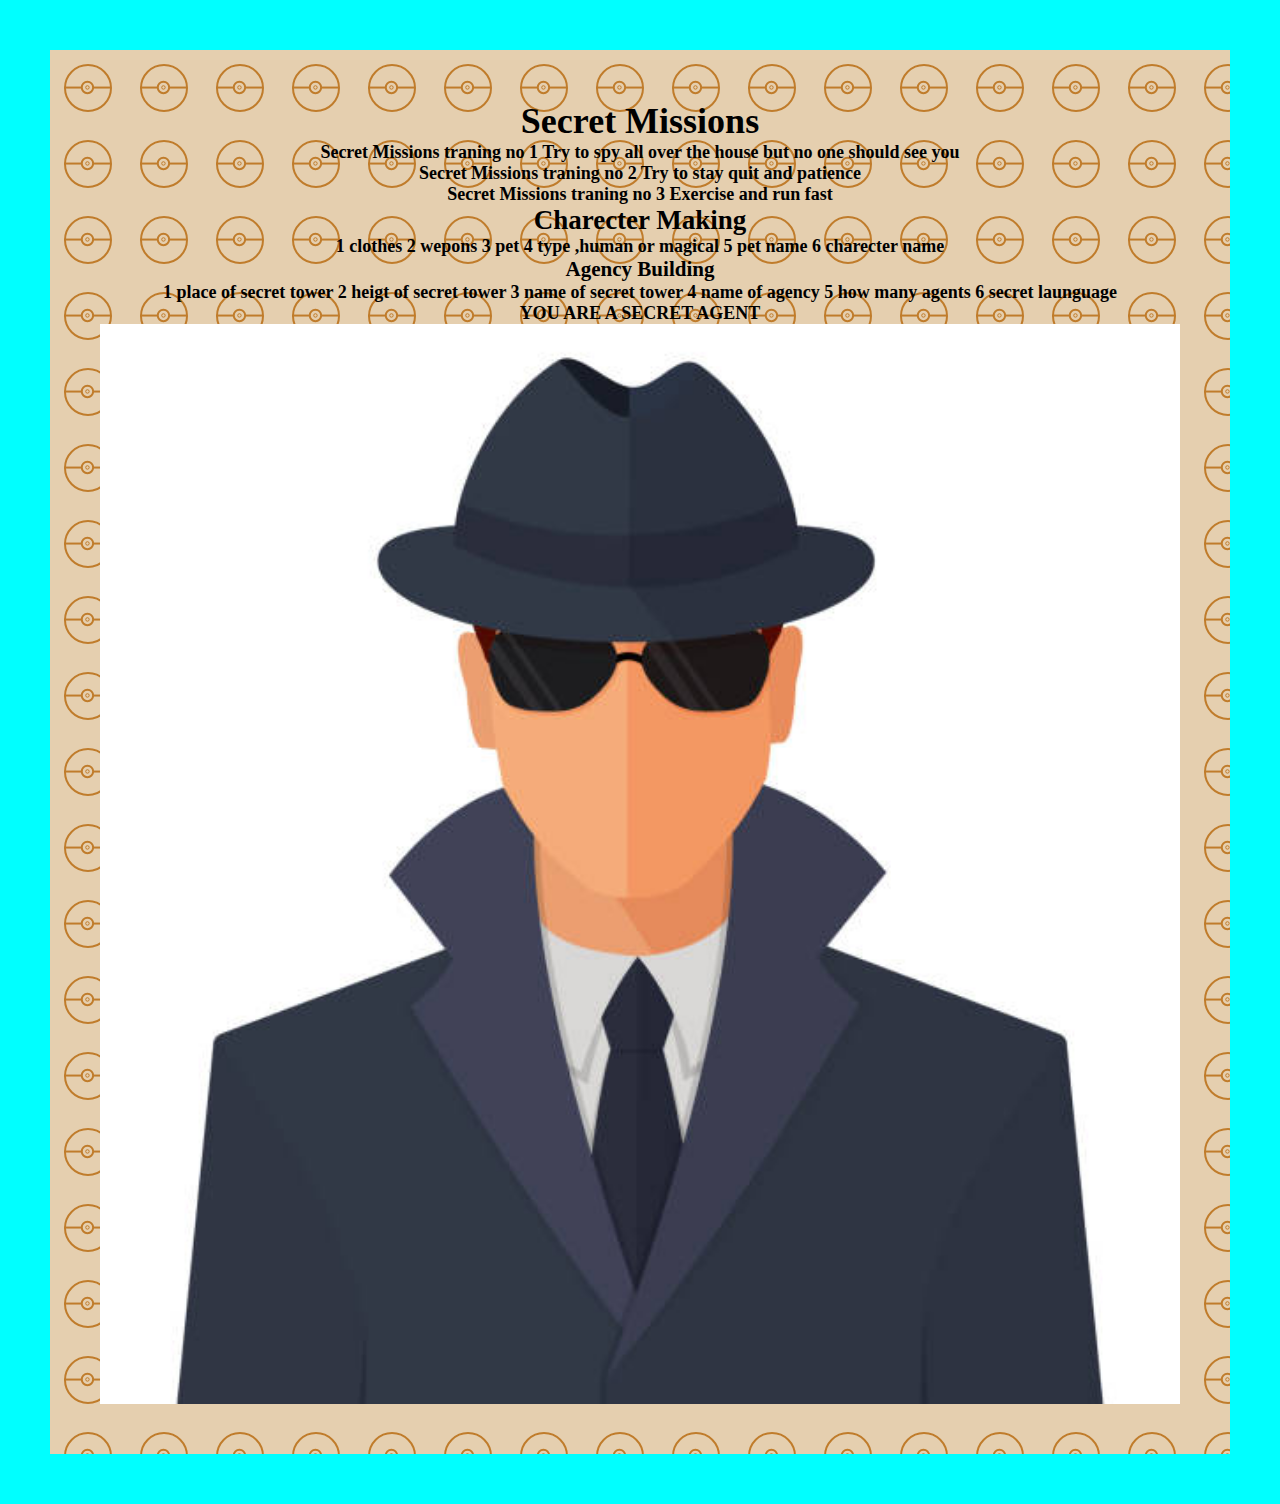
<file: secret.html>
<!DOCTYPE html>
<html lang="en">
<head>
    <meta charset="UTF-8">
    <meta http-equiv="X-UA-Compatible" content="IE=edge">
    <meta name="viewport" content="width=device-width, initial-scale=1.0">
    <title>Secret Missions</title>
    <link rel="shortcut icon" href="https://assets.pokemon.com/static2/_ui/img/favicon.ico" />
</head>
<body>
    <h1>Secret Missions</h1>
    <p>Secret Missions traning no 1
        Try to spy all over the house but no one should see you
         </p>
         <p>
            Secret Missions traning no 2 
            Try to stay quit and patience 
         </p>
         <p>
            Secret Missions traning no 3 
            Exercise and run fast
        </p>
        <h2>
            Charecter Making
        </h2>
         <p>
             1 clothes
             2 wepons
             3 pet 
             4 type ,human or magical
             5 pet name
             6 charecter name
         </p>
         <h3>
             Agency Building
         </h3>
         <p>
             1 place of secret tower 
             2 heigt of secret tower
             3 name of secret tower
             4 name of agency 
             5 how many agents
             6 secret launguage
         </p>
         <h4>
             YOU ARE A SECRET AGENT 
         </h4> 
         <img src ="istockphoto-1171546024-612x612.jpg">
         
         <link rel="stylesheet" href = "style.css">

    
</body>
</html>
</file>
<file: style.css>
/* Global Styling */
* {
  box-sizing: border-box;
  margin: 0;
  padding: 0;
}

html, body {
    background-color:cyan;
    text-overflow: clip;
    text-align: center;
text-shadow: rgba(0, 0, 0, 0);
  font-family: Algerian;
  font-weight: bolder;
  font-size: large;
  padding: 50px;
  font-weight: 900;
  border-image-width: 6vmin;
  border:rgba(0, 0, 0, 0) image hegit 5px;
  border-image-width: 0em;
}

/* Button */
.btn {
  background: transparent;
  width: 200px;
  position: relative;
  padding: 15px;
  color: #1ECD97;
  cursor: pointer;
  text-align: center;
  text-transform: uppercase;
  letter-spacing: 3px;
  transition: all 500ms cubic-bezier(0.6, -0.28, 0.735, 0.045);
  border-radius: 4px;
  font-weight: 600;
  overflow: hidden;
  border: 2px solid #1ECD97;
  text-decoration: none;
}

/* In Progress Button */
.btn-progress {
  width: 500px;
  color: transparent;
}

.btn-fill:after {
  content: '';
  background: #1ECD97;
  position: absolute;
  top: 0; left: 0;
  height: 100%;
  width: 100%;
  transform: scaleX(0);
  transform-origin: 0;
  display: block;
  animation: fill 3.2s linear forwards;
}

/* Button Complete */
.btn-complete {
  padding: 10px;
  width: 50px;
  color: #fff;
  pointer-events: none;
}

.btn-complete:after {
  font-family: FontAwesome;
  content: "\f00c";
  color: #fff;
  height: 100%;
  padding-left: 3px;
  position: absolute;
  top: 0; left: 0; right: 0;
  display: flex;
  justify-content: center;
  align-items: center;
  background: #1ECD97;
}





*{
  box-sizing: border-box;
  padding:0;
  margin:0;
  }
  
  
  body{
    background-color:cyan;
    text-overflow: clip;
    text-align: center;
text-shadow: rgba(0, 0, 0, 0);
  font-family: Algerian;
  font-weight: bolder;
  font-size: large;
  padding: 50px;
  font-weight: 900;
  border-image-width: 6vmin;
  border:rgba(0, 0, 0, 0) image hegit 5px;
  border-image-width: 0em;
  }
  
  .pokeball{
    position:relative;
    display:flex;
    justify-content:center;
    width: 60px;
    height: 60px;
  }
  .pokeball:after{
    content:'';
    background:rgba(0,0,0,.2);
    height: 5px;
    width:60%;
    border-radius: 100%;
  
    position:absolute;
    bottom: -2px;
    
    
  }
  
  
  .pokeball:before{
    content: '';
    position: absolute;
    background-color: red;
    width: 8px;
    height:8px;
    border-radius: 50%;
    bottom: 26px;
    right: 26px;
    z-index: 4;
    animation: capturing .6s alternate infinite ease-in-out, flare 1s alternate infinite ease-in-out;
    
  }
  
  .pokeball > span{
    position: relative;
    z-index:2;
    display:block;
    width: 100%;
    height: 100%;
    background-color: #fff;
    border-radius: 50% ;
    overflow: hidden;
    border: 3px solid;
    animation: capturing .6s alternate infinite ease-in-out;
  }
  
  .pokeball >span:after{
    content: '';
    position: absolute;
    width: 60px;
    height: 30px;
    background-color: red;
    border-bottom: 4px solid;
    top: -4px;
  }
  
  .pokeball >span:before{
    content: '';
    position: absolute;
    background-color: #fff;
    width: 12px;
    height:12px;
    border: 4px solid;
    border-radius: 50%;
    bottom: 17px;
    right: 17px;
    z-index: 1;
  }
  
  /* AnimationFrames */
   @keyframes capturing{
    0%,90% {
      transform: rotate(0deg) translatex(0);
    }
    20%,80%{
      transform: rotate(12deg) translatex(1px);
    }
    50%,100%{
      transform: rotate(-12deg) translatex(-2px);
    }
  }
  
  
   @keyframes flare{
    0%,80%{
      opacity: .2;
    }
    20%,100%{
      opacity: .6;
    }
  }
  
  
  
  
  
  #ref{
     position:fixed;
    bottom:10px;
    right:10px;
    opacity:.7;
    color:black;
    font-size:13px;
    font-family: sans-serif;
  }







  @import url('https://fonts.googleapis.com/css2?family=VT323&display=swap');
@import url('https://fonts.googleapis.com/css2?family=Odibee+Sans&display=swap');

body{
	background-image: url("data:image/svg+xml,%3Csvg width='76' height='76' viewBox='0 0 76 76' fill='none' xmlns='http://www.w3.org/2000/svg'%3E%3Crect width='76' height='76' fill='%23E5CFAF'/%3E%3Ccircle cx='38' cy='38' r='23' stroke='%23C07C2B' stroke-width='2'/%3E%3Cline x1='14' y1='37.558' x2='31.8605' y2='37.558' stroke='%23C07C2B' stroke-width='2'/%3E%3Cline x1='43.0233' y1='37.558' x2='60.8837' y2='37.558' stroke='%23C07C2B' stroke-width='2'/%3E%3Ccircle cx='37.4419' cy='37.4418' r='5.69767' stroke='%23C07C2B' stroke-width='2'/%3E%3Ccircle cx='37.4418' cy='37.4418' r='1.73256' stroke='%23C07C2B'/%3E%3C/svg%3E");
  background-color: #E5CFAF;
  display: flex;
  justify-content: center;
  flex-direction: column;
}
#language-selector{
  display: flex;
  justify-content: flex-end;
}
select {
  width: 150px;
  height: 44px;
  font-size: 15px;
  background-color: #232323;
  color: #DEDEDE;
  border: 5px solid #DEDEDE;
  font-family: 'VT323', monospace;
  font-size: 27px;
}
#optionLan:hover {
  background-color: #C07C2B !important;
}
#pokedex-container{
  display: flex;
  justify-content: center;
}
#pokedex{
  display: flex;
  align-items: flex-end;
  margin-bottom: 20px;
  margin-top: 30px;
}
#pokedex-left{
  background-color: #dc0a2d;
  border-radius: 7px;
  border: 2px solid #000000;
  box-shadow: 2px 2px #89061c,
              3px 3px #89061c,
              4px 4px #89061c,
              5px 5px #89061c,
              6px 6px #89061c,
              7px 7px #89061c,
              8px 8px #89061c,
              9px 9px #000000;
  width: 500px;
  height: 600px;
}
#pokedex-right{
  background-color: #dc0a2d;
  border-radius: 7px;
  border: 2px solid #000000;
  box-shadow: 2px 2px #89061c,
              3px 3px #89061c,
              4px 4px #89061c,
              5px 5px #89061c,
              6px 6px #89061c,
              7px 7px #89061c,
              8px 8px #89061c,
              9px 9px #000000;
  width: 410px;
  height: 530px;
  padding-right: 40px;
  padding-left: 50px;
}
#mid-cilinder{
  position: relative;
  right: 531px;
  bottom: 10px;
}
#circle1{
  width: 70px;
  height: 70px;
  background-color: #146b9f;
  border-radius: 50%;
  box-shadow: 
    0 0 0 1px #000000,
    0 0 0 15px #e9eef3,
    0 0 0 16px #000000;
  position: relative;
  top: 35px;
  left: 35px;
}
#light-circle1{
  width: 35px;
  height: 35px;
  border-radius: 50%;
  position: relative;
  top: 17px;
  left: 17px;
  animation: lightCircle1Blinks 5s ease 0s infinite alternate none;
}
@keyframes lightCircle1Blinks{
  0%{
    background-color: #146b9f;
    box-shadow: none;
  }
  97%{
    background-color: #146b9f;
    box-shadow: none;
  }
  100%{
    background-color: rgb(0 255 255 / 25%);
    box-shadow: 0 0 40px 0 #0ff;
  }
}
#circle2{
  width: 20px;
  height: 20px;
  border-radius: 50%;
  position: relative;
  border: 1px solid #000000;
}
.light-circle2{
  width: 10px;
  height: 10px;
  border-radius: 50%;
  position: relative;
  top: 5px;
  left: 5px;
}
.circleRed{
  background-color: #710000;
  top: -35px;
  left: 135px;
}
#light-circle2Red{
  animation: circle2RedBlinks 2s ease 3s infinite;
}
@keyframes circle2RedBlinks{
  0%{
    background-color: #710000;
    box-shadow: none;
  }
  90%{
    background-color: #710000;
    box-shadow: none;
  }
  100%{
    background-color: rgb(255 0 0 / 25%);
    box-shadow: 0 0 9px 0 #f00;
  }
}
.circleYellow{
  background-color: #c3ba00;
  top: -57px;
  left: 165px;
}
#light-circle2Yellow{
  animation: circle2YellowBlinks 2s ease 3.25s infinite;
}
@keyframes circle2YellowBlinks{
  0%{
    background-color: #c3ba00;
    box-shadow: none;
  }
  90%{
    background-color: #c3ba00;
    box-shadow: none;
  }
  100%{
    background-color: rgb(247 246 218 / 68%);
    box-shadow: 0 0 9px 0 rgb(253 255 145);
  }
}
.circleGreen{
  background-color: #1f743b;
  top: -79px;
  left: 195px;
}
#light-circle2Green{
  animation: circle2GreenBlinks 2s ease 3.5s infinite;
}
@keyframes circle2GreenBlinks{
  0%{
    background-color: #1f743b;
    box-shadow: none;
  }
  90%{
    background-color: #1f743b;
    box-shadow: none;
  }
  100%{
    background-color: rgb(247 246 218 / 68%);
    box-shadow: 0 0 9px 0 rgb(253 255 145);
  }
}
#screen-row{
  display: flex;
  height: 350px;
  justify-content: center;
}
#screen-border{
  background-color: #dedede;
  border: 1px solid #000000;
  width: 300px;
  border-radius: 10px;
  padding-right: 50px;
  padding-left: 50px;
}
#top-screen-decoration{
  display: flex;
  height: 50px;
  justify-content: center;
  align-items: center;
}
#bottom-screen-decoration{
  display: flex;
  height: 50px;
  justify-content: space-between;
  align-items: center;
}
#screen{
  background-color: #232323;
  display: flex;
  justify-content: center;
  flex-direction: column;
  height: 250px;
  border-radius: 5px;
}
#picture-row{
  display: flex;
  justify-content: center;
}
#picture{
  height: 230px;
  width: 250px;
}
#screen-row-info{
  height: 20px;
  display: flex;
  justify-content: space-between;
  padding-bottom: 5px;
  margin-left: 5px;
}
#number-pokemon{
  font-family: 'VT323', monospace;
  font-size: 25px;
  color: #ffffff;
}
#gender-container{
  width: 30px;
  display: flex;
  justify-content: space-between;
  margin-right: 10px;
}
.gender-icon{
  color: #7E7E7E;
  cursor: pointer;
}
.gender-active{
  color: #D6D3BB;
}
#circle3{
  width: 10px;
  height: 10px;
  background-color: #dc0a2d;
  border-radius: 50%;
  border: 1px solid #000000;
}
#circle4{
  width: 20px;
  height: 20px;
  background-color: #dc0a2d;
  border-radius: 50%;
  border: 1px solid #000000;
}
#name-row{
  display: flex;
  justify-content: center;
}
#name-container{
  width: 400px; 
  height: 100px;
  display: flex;
  align-items: center;
  justify-content: space-between;
}
#name-screen{
  background-color: #52af5f;
  height: 45px;
  width: 150px;
  border: 1px solid #000000;
  font-family: 'VT323', monospace;
  font-size: 25px;
  display:flex;
  align-items: center;
  padding-left: 5px;
  text-transform: capitalize;
  box-shadow: inset 1px 1px #306938, inset 2px 2px #000000;
}
#arrows-container {
  display: flex;
}
div#upT
	{
		width: 0;
		height: 0;
		border-left: 10px solid transparent;
		border-right: 10px solid transparent;
		border-bottom: 10px solid #111;
		position: absolute;
		top: 5px;
		left: 4px;
	}

	div#downT
	{
		width: 0;
		height: 0;
		border-left: 10px solid transparent;
		border-right: 10px solid transparent;
		border-top: 10px solid #111;

		position: absolute;
		bottom: 5px;
		left: 4px;
	}

	div#leftT
	{
		width: 0;
		height: 0;
		border-top: 10px solid transparent;
		border-right: 10px solid #111;
		border-bottom: 10px solid transparent;

		position: absolute;
		top: 5px;
		left: 4px;
	}

	div#rightT
	{
		width: 0;
		height: 0;
		border-top: 10px solid transparent;
		border-left: 10px solid #111;
		border-bottom: 10px solid transparent;

		position: absolute;
		top: 5px;
		right: 5px;
	}

	div#midCircle
	{
		width: 20px;
		height: 20px;

		position: absolute;
		top: 5px;
		left: 4px;

		border-radius: 30px;
		-webkit-border-radius: 30px;
		-moz-border-radius: 30px;
		-o-border-radius: 30px;

		background: radial-gradient(#111, #222);
		background: -webkit-radial-gradient(#111, #222);
		background: -moz-radial-gradient(#111, #222);
		background: -o-radial-gradient(#111, #222);
	} 
div#cross
	{
		width: 90px;
		height: 90px;

		position: relative;
	}

	div#topcross
	{
		width: 30px;
		height: 30px;
		background-color: #222;
    cursor: pointer;

		position: absolute;
		top: 0;
		left: 30px;

		box-shadow: 3px 2px 0px 0px #010101;
		border-top-left-radius: 5px;
		border-top-right-radius: 5px;
	}
  div#topcross:active div#upT{
    border-bottom: 10px solid #9b9d6e;
  }

	div#leftcross
	{
		width: 30px;
		height: 30px;
		background-color: #222;
		z-index: 1;
    cursor: pointer;

		position: absolute;
		left: 0;
		top: 30px;

		box-shadow: 0px 4px 0px -2px #010101, 
                1px 6px 0px -2px #010101, 
                2px 7px 0px -2px #010101;
		border-top-left-radius: 5px;
		border-bottom-left-radius: 5px;
	}
  div#leftcross:active div#leftT{
    border-right: 10px solid #9b9d6e;
  }

	div#midcross
	{
		width: 30px;
		height: 30px;
		background-color: #222;

		position: absolute;
		top: 30px;
		left: 30px;

		box-shadow: -3px 2px #010101;
		-webkit-box-shadow: -3px 2px #010101;
		-moz-box-shadow: -3px 2px #010101;
		-o-box-shadow: -3px 2px #010101;
	}
</file>
